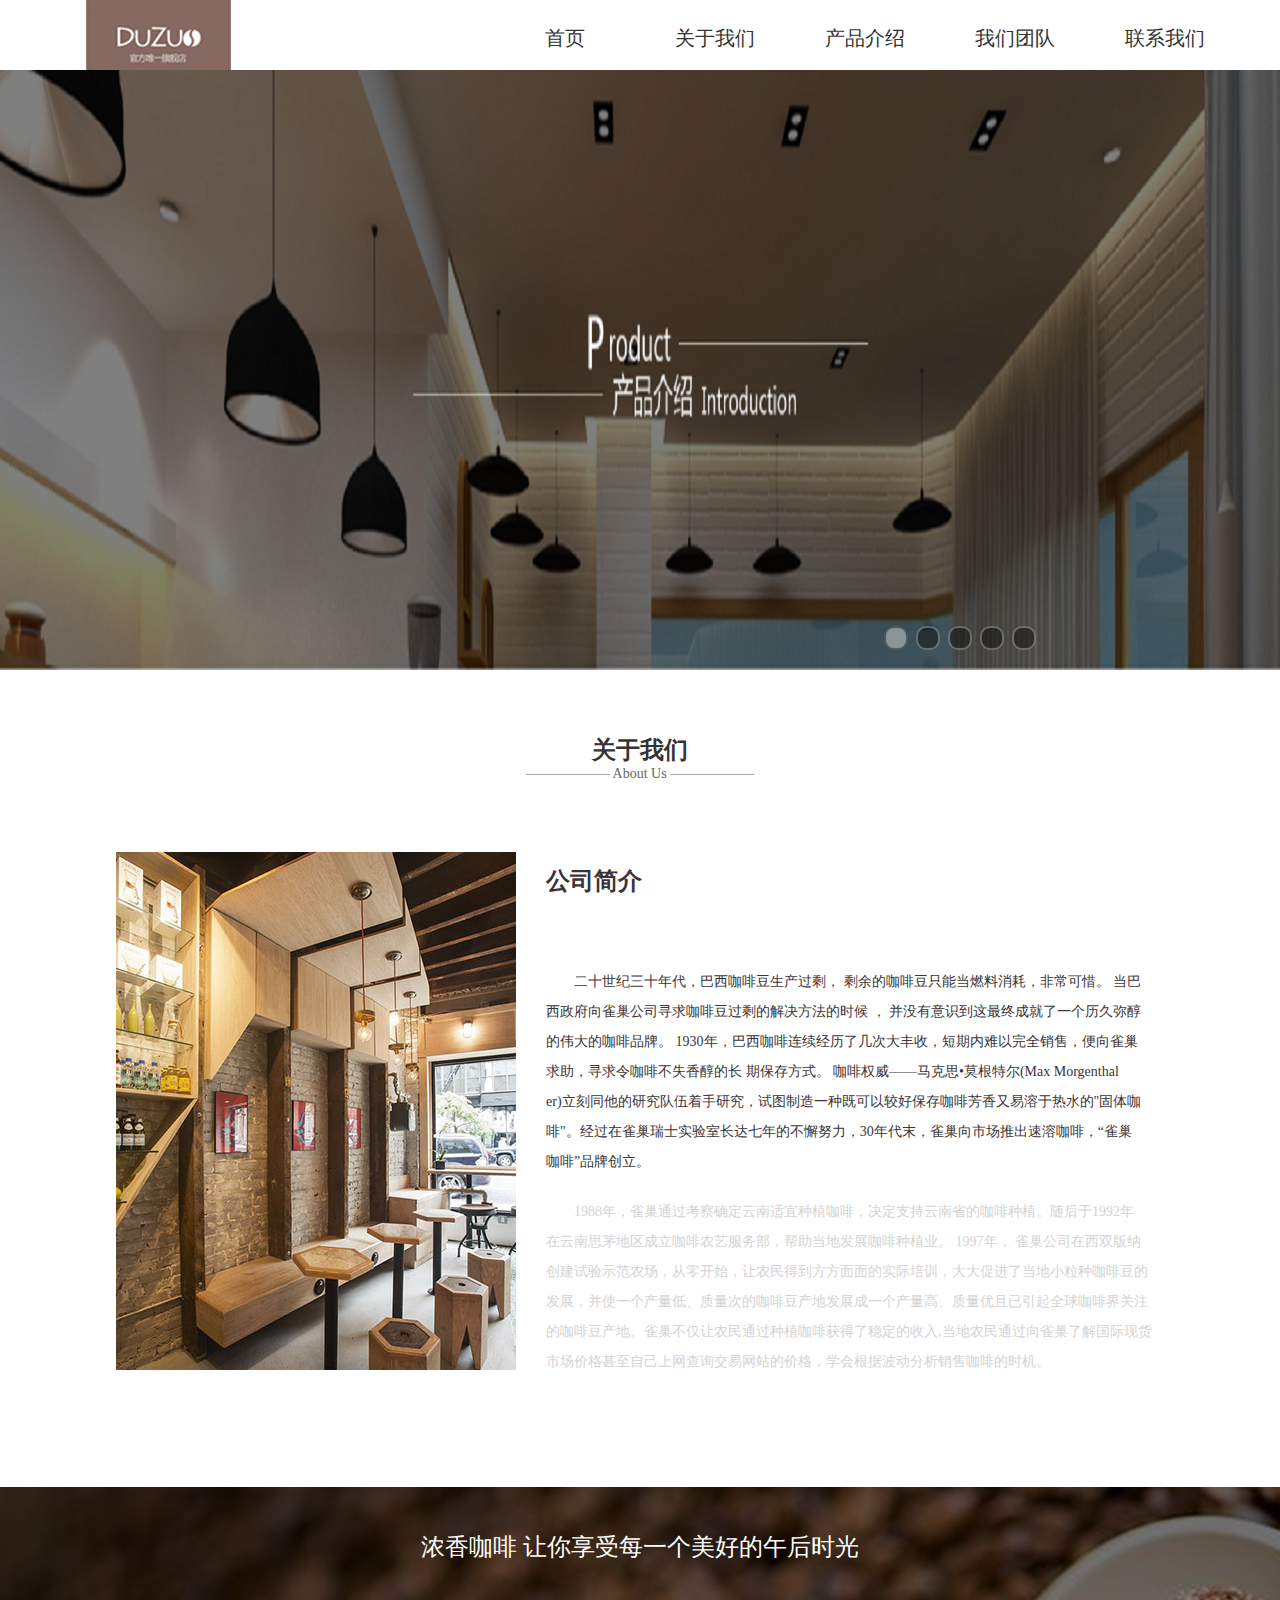
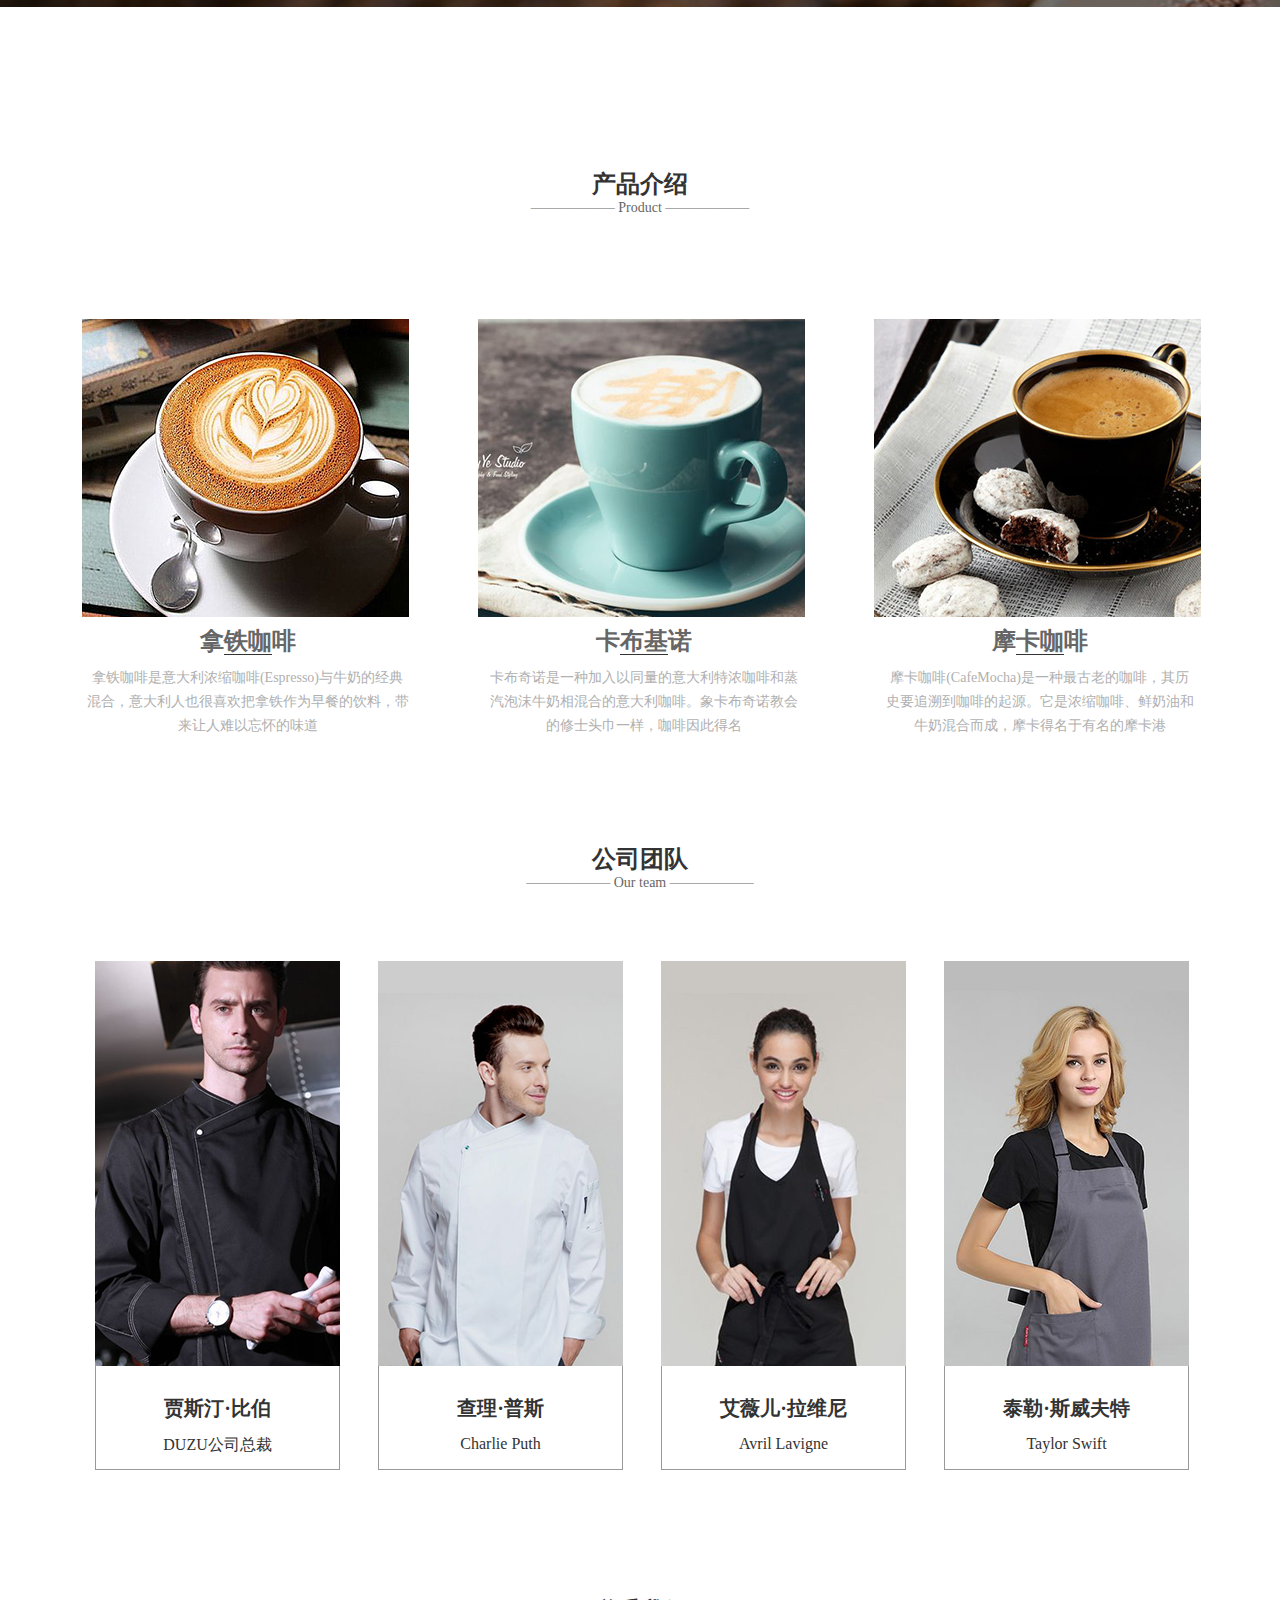
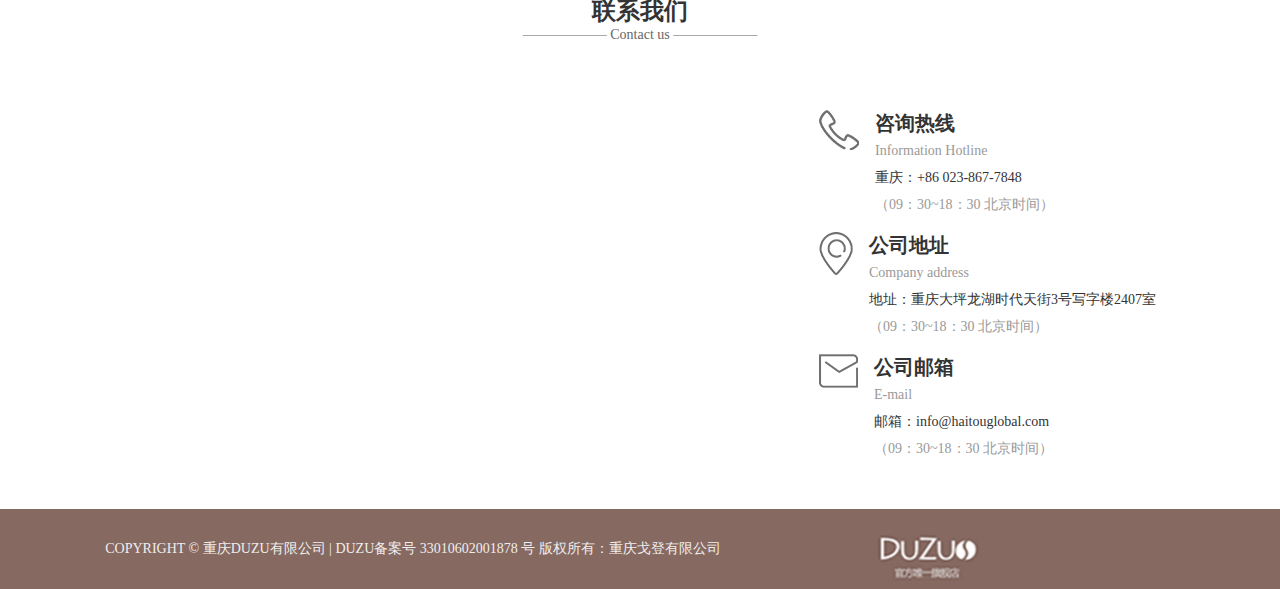
<file: index.html>
<!--
 * @Author: your name
 * @Date: 2020-05-19 14:52:41
 * @LastEditTime: 2020-06-08 09:37:22
 * @LastEditors: Please set LastEditors
 * @Description: In User Settings Edit
 * @FilePath: \咖啡\index.html
--> 
<!DOCTYPE html>
<html lang="en">
<head>
    <meta http-equiv="Content-Type" content="text/html; charset=utf-8" />
	<meta name="viewport" content="initial-scale=1.0, user-scalable=no" />
    <title>DUZU咖啡售卖店</title>
    <link rel="stylesheet" href="./css/index.css">
    <link rel="stylesheet" href="./css/style.css">
    <script type="text/javascript" src="//api.map.baidu.com/api?v=3.0&ak=gyCluBWE5qSZBAReesqjdC2tXyDAfWaQ"></script>
    <style>
        #allmap{width:662px;height:344px}
    </style>

</head>

<body>
    <header id="header" class="container clear">
        <div class="header-logo l">
            <a href="#"><img src="./iamges/inco.png" alt=""></a>
        </div>
        <div id="nav" class="header-nav  r">
            <ul class="header-nav clear">
                <li class="active"><a href="index.html">首页</a></li>
                <li ><a href="about.html">关于我们</a></li>
                <li><a href="introduce.html">产品介绍 </a></li>
                <li><a href="team.html">我们团队</a></li>
                <li><a href="contact.html">联系我们</a></li>
            </ul>
        </div>
    </header>
    <div class="bannerbox">
        <div class="Homebanner">
             <img src="./iamges/banner1.png">
                    <img src="./iamges/banner2.png">
                    <img src="./iamges/banner3.png">
                    <img src="./iamges/banner4.png">
                    <img src="./iamges/banner5.png">
                 </div>
                 <button name="btn"><</button>
                 <button name="btn">></button>
            <div class="Homedot">
                <a href="javascript:;" class="cur" name="di"  sh="0"></a>
                <a href="javascript:;" name="di" sh="1"></a>
                <a href="javascript:;" name="di" sh="2"></a>
                <a href="javascript:;" name="di" sh="3"></a>
                <a href="javascript:;" name="di" sh="4"></a>
            </div>
    </div> 
    <div id="about" class="container">
        <div class="about-title">
        <h3>关于我们</h3>
        <p>——————  About Us  ——————</p>
        </div>  
        <div class="content clear">
            
            <div class="page l">
            <img src="./iamges/1.png" alt="">
            </div>
            <div class="jieshao l">
            <h4>公司简介</h4>
            <p>二十世纪三十年代，巴西咖啡豆生产过剩， 剩余的咖啡豆只能当燃料消耗，非常可惜。 当巴<br>
                西政府向雀巢公司寻求咖啡豆过剩的解决方法的时候 ， 并没有意识到这最终成就了一个历久弥醇<br>
                的伟大的咖啡品牌。 1930年，巴西咖啡连续经历了几次大丰收，短期内难以完全销售，便向雀巢<br>
                求助，寻求令咖啡不失香醇的长 期保存方式。 咖啡权威——马克思•莫根特尔(Max Morgenthal<br>
                er)立刻同他的研究队伍着手研究，试图制造一种既可以较好保存咖啡芳香又易溶于热水的"固体咖<br>
                啡"。经过在雀巢瑞士实验室长达七年的不懈努力，30年代末，雀巢向市场推出速溶咖啡，“雀巢<br>
                咖啡”品牌创立。</p>
            <p>1988年，雀巢通过考察确定云南适宜种植咖啡，决定支持云南省的咖啡种植。随后于1992年<br>
                在云南思茅地区成立咖啡农艺服务部，帮助当地发展咖啡种植业。 1997年， 雀巢公司在西双版纳<br>
                创建试验示范农场，从零开始，让农民得到方方面面的实际培训，大大促进了当地小粒种咖啡豆的<br>
                发展，并使一个产量低、质量次的咖啡豆产地发展成一个产量高、质量优且已引起全球咖啡界关注<br>
                的咖啡豆产地。雀巢不仅让农民通过种植咖啡获得了稳定的收入,当地农民通过向雀巢了解国际现货<br>
                市场价格甚至自己上网查询交易网站的价格，学会根据波动分析销售咖啡的时机。</p>
            </div>
            </div>
    </div>
    <div id="pg" class="container-fluid clear">
        <img src="./iamges/2.png" alt="">
            <p>浓香咖啡 让你享受每一个美好的午后时光</p>
    </div>
    <div id="introduce" class="container">
        <div class="introduce-title">
            <h3>产品介绍</h3>
            <p>——————  Product  ——————</p>
            </div> 
            <div class="introduce_img clear">
               <div class="t l">
                   <img src="./iamges/3.png" alt="">
                   <div class="text">
                   <h4>拿<span style="border-bottom: 1px #333333 solid;">铁咖</span>啡</h4>
                   <p>拿铁咖啡是意大利浓缩咖啡(Espresso)与牛奶的经典<br>
                    混合，意大利人也很喜欢把拿铁作为早餐的饮料，带<br>
                    来让人难以忘怀的味道</p>
                </div>
               </div>
               <div class="t l">
                <img src="./iamges/4.png" alt="">
                <div class="text">
                <h4>卡<span style="border-bottom: 1px #333333 solid;">布基</span>诺</h4>
                <p>卡布奇诺是一种加入以同量的意大利特浓咖啡和蒸<br>
                    汽泡沫牛奶相混合的意大利咖啡。象卡布奇诺教会<br>
                    的修士头巾一样，咖啡因此得名</p>
                </div>
            </div>
            <div class="t l">
                <img src="./iamges/5.png" alt="">
                <div class="text">
                <h4>摩<span style="border-bottom: 1px #333333 solid;">卡咖</span>啡</h4>
                <p>摩卡咖啡(CafeMocha)是一种最古老的咖啡，其历<br>
                    史要追溯到咖啡的起源。它是浓缩咖啡、鲜奶油和<br>
                    牛奶混合而成，摩卡得名于有名的摩卡港</p>
                </div>
            </div>
                </div>     
    </div>
    <div id="te" class="container-fluid">
    <div id="team" class="container">
        <div class="team-title">
            <h3>公司团队</h3>
            <p>—————— Our team  ——————</p>
            </div> 
            <div class="team_img clear">
               <div class="x l">
                   <img src="./iamges/6.png" alt="">
                   <div class="text">
                   <h4>贾斯汀·比伯</h4>
                   <p>DUZU公司总裁</p>
                   <p>贾斯汀出生于1994年3月1日的加<br>
                    拿大安大略省伦敦的圣若...</p>
                </div>
               </div>
               <div class="x l">
                <img src="./iamges/10.png" alt="">
                <div class="text">
                <h4>查理·普斯</h4>
                <p>Charlie Puth</p>
                </div>
            </div>
            <div class="x l">
                <img src="./iamges/7.png" alt="">
                <div class="text">
                <h4>艾薇儿·拉维尼</h4>
                <p>Avril Lavigne</p>
            </div>
            </div>
            <div class="x l">
                <img src="./iamges/8.png" alt="">
                <div class="text">
                <h4>泰勒·斯威夫特</h4>
                <p>Taylor Swift</p>
            </div>
            </div>
                </div>     
    </div>
</div>
    <div id="contact" class="container">
        <div class="contact-title">
            <h3>联系我们</h3>
            <p>—————— Contact us  ——————</p>
            </div> 
            <div class="contact_cont clear">
                <div class="img l">
                 <div id="allmap"></div>
            </div>
            <div class="contact_text l">
                <div class="text l">
                    <div class="img1 l"> 
                    <img src="./iamges/phone.png" alt="">
                    </div>
                   <div class="t l"> 
                       <h4>咨询热线</h4>
                    <p>Information Hotline</p>
                    <p>重庆：+86 023-867-7848</p>
                    <p>（09：30~18：30 北京时间）</p>
                </div>
                </div>
                <div class="text l">
                    <div class="img1 l"> 
                    <img src="./iamges/map.png" alt="">
                    </div>
                   <div class="t l"> 
                       <h4>公司地址</h4>
                    <p>Company address</p>
                    <p>地址：重庆大坪龙湖时代天街3号写字楼2407室</p>
                    <p>（09：30~18：30 北京时间）</p>
                </div>
                </div>
                <div class="text l">
                    <div class="img1 l"> 
                    <img src="./iamges/email.png" alt="">
                    </div>
                   <div class="t l"> 
                       <h4>公司邮箱</h4>
                    <p>E-mail</p>
                    <p>邮箱：info@haitouglobal.com</p>
                    <p>（09：30~18：30 北京时间）</p>
                </div>
                </div>
            </div>
                </div> 
    </div>
    <div id="foot" class="container-fluid clear">
        <div class="foot_text container">
            <p>COPYRIGHT © 重庆DUZU有限公司 | DUZU备案号 33010602001878 号 版权所有：重庆戈登有限公司</p>
            <img src="./iamges/foot.png" alt="">
        </div>
       
    </div>
    <script src="./js/banner.js"></script>
    <script>
        var map = new BMap.Map('allmap');
	map.centerAndZoom(new BMap.Point(106.491281,29.537841), 12);
	map.enableScrollWheelZoom(true);
	// 覆盖区域图层测试
	map.addTileLayer(new BMap.PanoramaCoverageLayer());

	var stCtrl = new BMap.PanoramaControl(); //构造全景控件
	stCtrl.setOffset(new BMap.Size(20, 20));
	map.addControl(stCtrl);//添加全景控件
    </script>
</body>
</html>
</file>
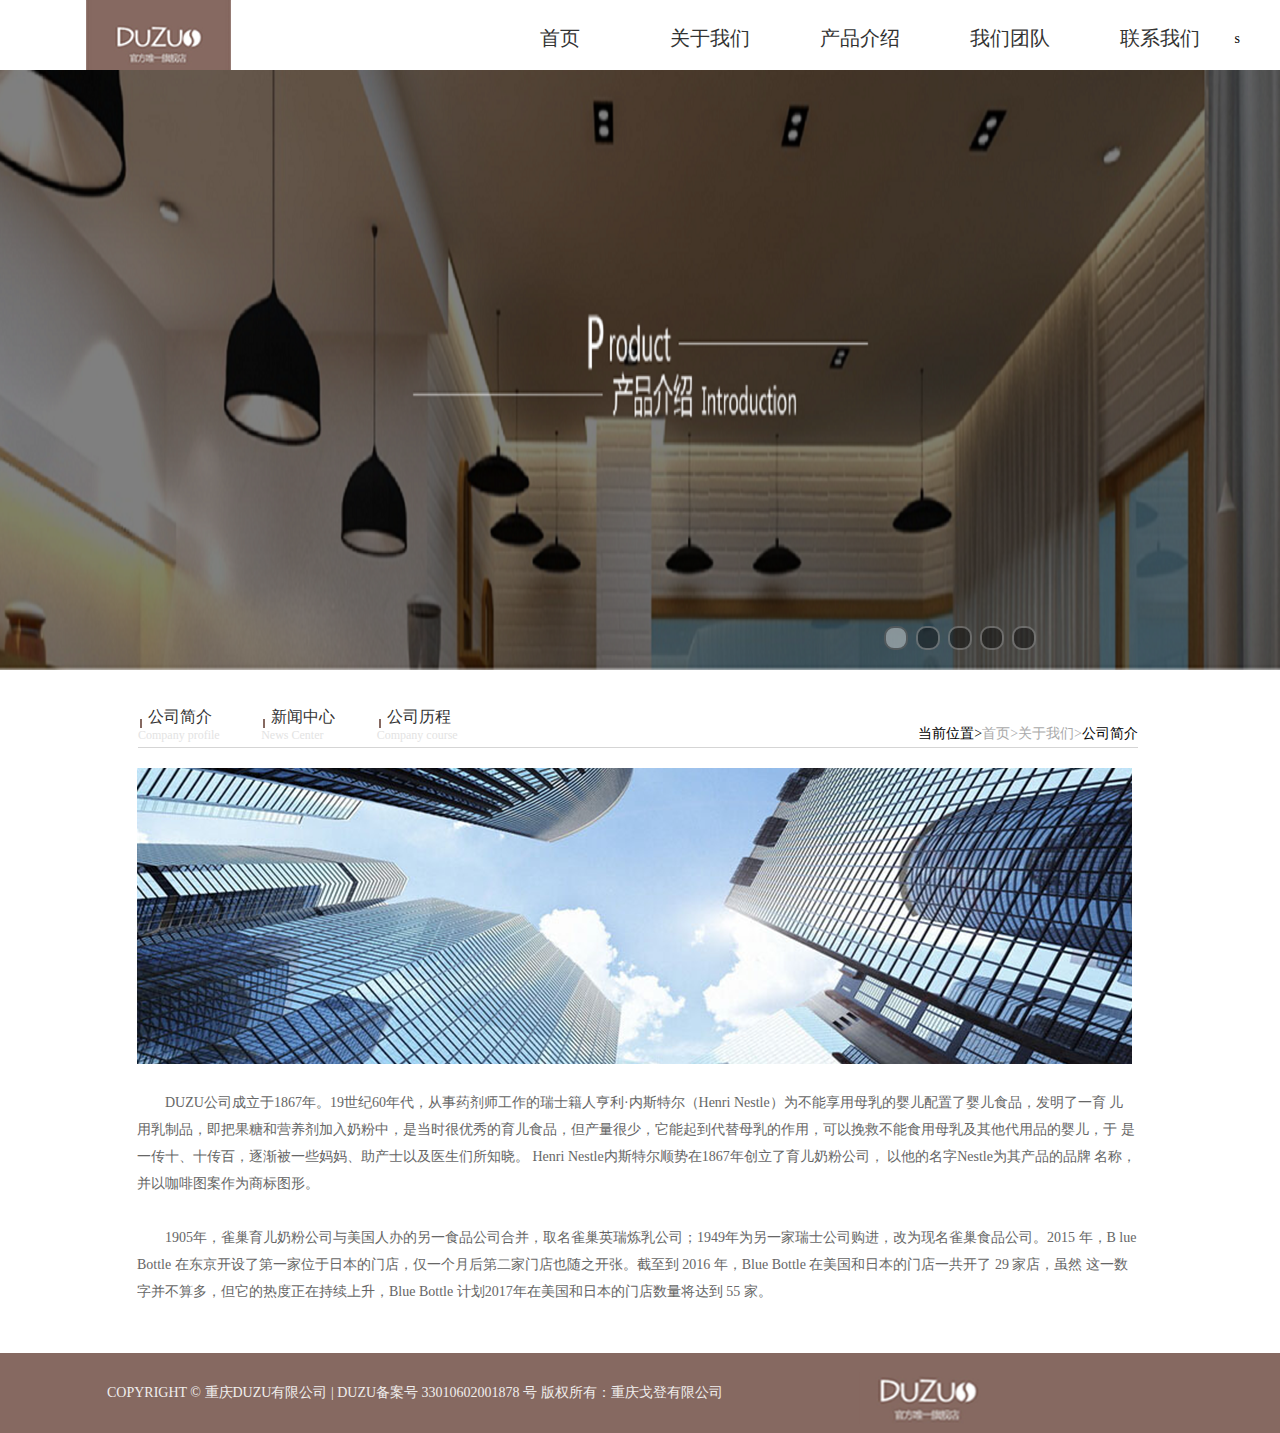
<file: about.html>
<!--
 * @Author: your name
 * @Date: 2020-05-23 17:06:33
 * @LastEditTime: 2020-06-08 09:38:56
 * @LastEditors: Please set LastEditors
 * @Description: In User Settings Edit
 * @FilePath: \咖啡\css\about.html
--> 
<!DOCTYPE html>
<html lang="en">
<head>
    <meta charset="UTF-8">
    <meta name="viewport" content="width=device-width, initial-scale=1.0">
    <title>Document</title>
    <link rel="stylesheet" href="./css/about.css">
    <link rel="stylesheet" href="./css/style.css">
</head>
<body>
    <header id="header" class="container clear">
        <div class="header-logo l">
            <a href="#"><img src="./iamges/inco.png" alt=""></a>
        </div>
        <div id="nav" class="header-nav  r">
            <ul class="header-nav clear">
                <li class="active"><a href="index.html">首页</a></li>
                <li ><a href="about.html">关于我们</a></li>
                <li><a href="introduce.html">产品介绍 </a></li>
                <li><a href="team.html">我们团队</a></li>
                <li><a href="contact.html">联系我们</a></li>
            </ul>s
        </div>
    </header>
    <div class="bannerbox">
        <div class="Homebanner">
             <img src="./iamges/banner1.png">
                    <img src="./iamges/banner2.png">
                    <img src="./iamges/banner3.png">
                    <img src="./iamges/banner4.png">
                    <img src="./iamges/banner5.png">
                 </div>
                 <button name="btn"><</button>
                 <button name="btn">></button>
            <div class="Homedot">
                <a href="javascript:;" class="cur" name="di"  sh="0"></a>
                <a href="javascript:;" name="di" sh="1"></a>
                <a href="javascript:;" name="di" sh="2"></a>
                <a href="javascript:;" name="di" sh="3"></a>
                <a href="javascript:;" name="di" sh="4"></a>
            </div>
    </div> 
    <div id="about" class="container">

        <div class="about-title">
            <div class="left l">
                <div class="text">
        <p>公司简介</p>
        <span><img src="./iamges/竖线.png" alt=""></span>
          <p>Company profile</p></div>

          <div class="text">
          <p>新闻中心</p>
          <span><img src="./iamges/竖线.png" alt=""></span>
        <p>News Center</p>
          </div>
          <div class="text">
          <p>公司历程</p>
          <span><img src="./iamges/竖线.png" alt=""></span>
          <p>Company course</p>
        </div>
        </div>
          <div class="right r">
        <p>当前位置><span style="color: #a9a9a9">首页>关于我们></span>公司简介</p>
          </div>
        </div>
        <div class="content clear" id="kai">   
            <div class="page ">
            <img src="./iamges/大厦.png" alt="">
            </div>
            <div class="jieshao">
            <p>  DUZU公司成立于1867年。19世纪60年代，从事药剂师工作的瑞士籍人亨利·内斯特尔（Henri Nestle）为不能享用母乳的婴儿配置了婴儿食品，发明了一育
                儿用乳制品，即把果糖和营养剂加入奶粉中，是当时很优秀的育儿食品，但产量很少，它能起到代替母乳的作用，可以挽救不能食用母乳及其他代用品的婴儿，于
                是一传十、十传百，逐渐被一些妈妈、助产士以及医生们所知晓。 Henri Nestle内斯特尔顺势在1867年创立了育儿奶粉公司， 以他的名字Nestle为其产品的品牌
                名称，并以咖啡图案作为商标图形。</p>
            <p> 1905年，雀巢育儿奶粉公司与美国人办的另一食品公司合并，取名雀巢英瑞炼乳公司；1949年为另一家瑞士公司购进，改为现名雀巢食品公司。2015 年，B
                lue Bottle 在东京开设了第一家位于日本的门店，仅一个月后第二家门店也随之开张。截至到 2016 年，Blue Bottle 在美国和日本的门店一共开了 29 家店，虽然
                这一数字并不算多，但它的热度正在持续上升，Blue Bottle 计划2017年在美国和日本的门店数量将达到 55 家。</p>
            </div>
            </div>
 
        <div class="content clear">
            <div class="jieshao1">
                <div class="jieshao1-left l">
                 <p>13</p>
                 <p>2018.4</p>
                </div>
                <div class="jieshao1-right l">
                 <p><a href="./about1.html"> DUZU加强其在瑞士的科研能力</a></p>
                 <p>DUZU将其两个科学研究机构——DUZU研究中心和DUZU健康科学研究院合并，建立一个有影响力的组织——DUZU研究。能力高度互补的两...</p>
                </div>
                 </div>
                 <div class="jieshao1">
                    <div class="jieshao1-left l">
                     <p>15</p>
                     <p>2018.3</p>
                    </div>
                    <div class="jieshao1-right l">
                     <p>2018年营养获取指数出炉 DUZU排名榜首</p>
                     <p>在今天发布的2018年营养获取指数（ATNI）中，DUZU凭借其在营养相关承诺方面的整体表现排名第一。 这一表现进一步证实了DUZU在营养...</p>
                    </div>
                     </div>
                     <div class="jieshao1">
                        <div class="jieshao1-left l">
                         <p>20</p>
                         <p>2018.2</p>
                        </div>
                        <div class="jieshao1-right l">
                         <p>DUZU与网易考拉强强联手 在华首推婴幼儿有机辅食食品</p>
                         <p>今天，DUZU宣布今年将要推出健康零食新品和十几款袋装果泥产品，全面贯穿全新喂养理念，这些产品已经美国农业部USDA有机认证，满足...</p>
                        </div>
                         </div>
                         <div class="jieshao1">
                            <div class="jieshao1-left l">
                             <p>05</p>
                             <p>2018.2</p>
                            </div>
                            <div class="jieshao1-right l">
                             <p>DUZU助力我国大中城市小学生饮食情况调研报告发布</p>
                             <p>小学生的日常饮食主要依靠家长来安排，家长对营养知识的认知是决定孩子获得平衡膳食、合理营养的关键。近日，中国营养学会和雀巢公司联...</p>
                            </div>
                             </div>
                             <div class="jieshao1">
                                <div class="jieshao1-left l">
                                 <p>10</p>
                                 <p>2018.1</p>
                                </div>
                                <div class="jieshao1-right l">
                                 <p>DUZU签署星巴克零售和餐饮产品永久性全球许可协议</p>
                                 <p>DUZU公司今天宣布了一项协议，DUZU公司将获得全球范围内在咖啡店以外销售星巴克零售和餐饮产品的永久性权利。 此次交易为DUZU在北...</p>
                                </div>
                                 </div>
            </div>
       
        <div class="content clear">
            <div class="jieshao2">
            <div class="jieshao2-left l">
             <p>2018</p>   
             <p>|||||||||||||</p>
            </div>
            <div class="jieshao2-right l">
             <p>04/12 &nbsp;&nbsp;&nbsp; DUZU第一次阐明了“创造共享价值”的经营方针，并启动了“DUZU可...</p>
             <p>01/28 &nbsp;&nbsp;&nbsp; 对医学营养品持续关注的政策使DUZU收购了诺...</p>
            </div>
            </div>
             <div class="jieshao2">
                <div class="jieshao2-left l">
                 <p>2017</p>
                 <p>|||||||||||||</p>
                
                </div>
                <div class="jieshao2-right l">
                 <p>10/25 &nbsp;&nbsp;&nbsp; DUZU公司收购了卡夫食品公司的冷冻比萨业务。公司还推出...</p>
                 <p>06/18 &nbsp;&nbsp;&nbsp; DUZU健康科学公司和DUZU健康科学研究院成立，以科学为基础，研究营养产品来预防和...</p>
                 <p>01/01 &nbsp;&nbsp;&nbsp; DUZU健康科学公司收购了美国医学食品公司Pamlab... </p>
                </div>
                 </div>
                 <div class="jieshao2">
                    <div class="jieshao2-left l">
        
                     <p>2016</p>
                     <p>|||||||||||||</p>
                    </div>
                    <div class="jieshao2-right l">
                     <p>08/30 &nbsp;&nbsp;&nbsp; DUZU已完全执掌高德美皮肤医学业务，该业务是1981年与欧莱...</p>
                     <p>01/31 &nbsp;&nbsp;&nbsp; DUZU公司以30亿美元的价格收购了美国的三花公司，将...</p>
                    </div>
                </div>
                     <div class="jieshao2">
        
                         
                        <div class="jieshao2-left l">
        
                         <p>2015</p>
                         <p>|||||||||||||</p>
                        </div>
                        <div class="jieshao2-right l">
                         <p>11/11 &nbsp;&nbsp;&nbsp;DUZU与通用磨坊公司和全球谷物联盟有限公司建立了一家合资...</p>
                         <p>09/12 &nbsp;&nbsp;&nbsp;DUZU收购了法国巴黎水（Perrier）集团，从而建立了矿泉水市场地位....</p>
                         <p>03/22 &nbsp;&nbsp;&nbsp;DUZU集团新上任的首席执行官包必达先生看到了个人定制化营养的增长潜力， 他将DUZU...</p>
                        </div>
                         </div>
                            </div> 
    </div> 
   </div>
</div> 
    <div id="foot" class="container-fluid clear">
        <div class="foot_text container">
            <p>COPYRIGHT © 重庆DUZU有限公司 | DUZU备案号 33010602001878 号 版权所有：重庆戈登有限公司</p>
            <img src="./iamges/foot.png" alt="">
        </div>
       
    </div>
   <script src="./js/tab.js"></script>
   <script src="./js/banner.js"></script>
</body>
</html>
</file>
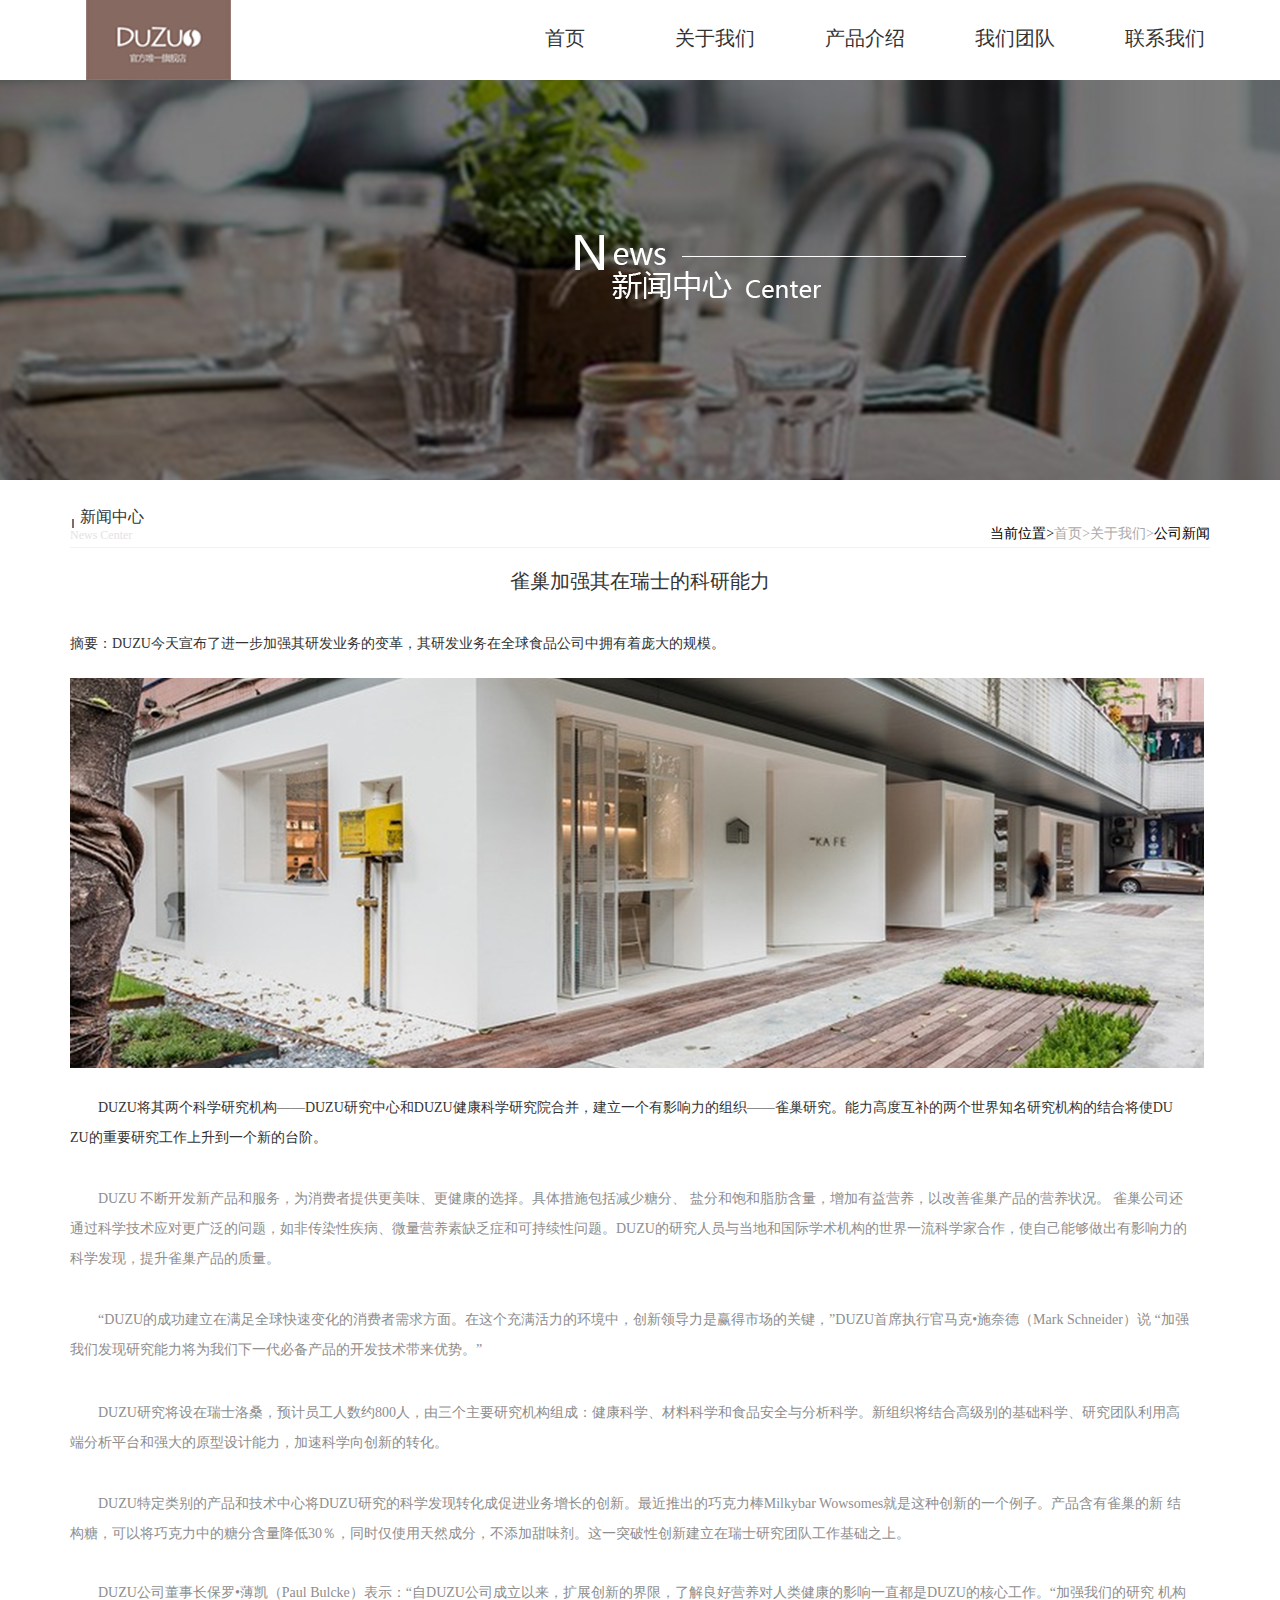
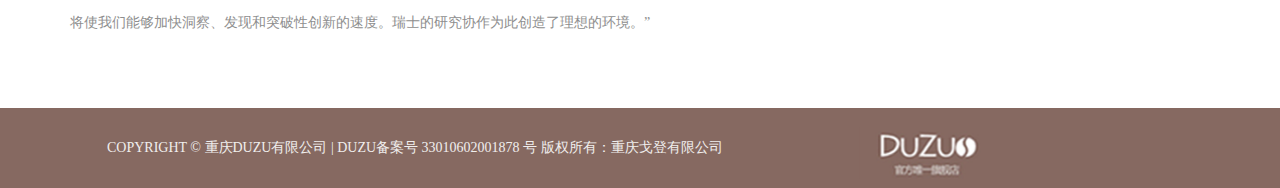
<file: about1.html>
<!--
 * @Author: your name
 * @Date: 2020-05-24 12:18:05
 * @LastEditTime: 2020-05-24 17:52:08
 * @LastEditors: Please set LastEditors
 * @Description: In User Settings Edit
 * @FilePath: \咖啡\about1.html
--> <!DOCTYPE html>
<html lang="en">
    <head>
        <meta charset="UTF-8">
        <meta name="viewport" content="width=device-width, initial-scale=1.0">
        <title>Document</title>
        <link rel="stylesheet" href="./css/about1.css">
        <link rel="stylesheet" href="./css/style.css">
    </head>
    <body>
        <header id="header" class="container clear">
            <div class="header-logo l">
                <a href="#"><img src="./iamges/inco.png" alt=""></a>
            </div>
            <div id="nav" class="header-nav  r">
                <ul class="header-nav clear">
                    <li ><a href="index.html">首页</a></li>
                    <li ><a href="#">关于我们</a></li>
                    <li class="active"><a href="#">产品介绍 </a></li>
                    <li><a href="#">我们团队</a></li>
                    <li><a href="#">联系我们</a></li>
                </ul>
            </div>
        </header>
        <div id="banner" class="banner container-fluid">
            <img src="./iamges/banner4.png" alt="">
             <div class="v">
            <!-- <div class="title">
                <p>浓<span style="border-bottom:1px white solid ;">香咖</span>啡</p>
                <p>给你一个浓情的午后时光</p>
                <p>The taste of a cup of standard coffee should not be bitter. A qualified barista will be</p> 
                  <p>  strict in every step.</p>
            </div> -->
        </div> 
        </div>
        <div id="about" class="container">
            <div class="about-title">
                <div class="left l">
                 
              <div class="text">
              <p>新闻中心</p>
              <span><img src="./iamges/竖线.png" alt=""></span>
            <p>News Center</p>
              </div>
            </div>
              <div class="right r">
            <p>当前位置><span style="color: #a9a9a9">首页>关于我们></span>公司新闻</p>
        </div>
            </div>  
            <div class="content clear">
                <h3>雀巢加强其在瑞士的科研能力</h3>
                <p>摘要：DUZU今天宣布了进一步加强其研发业务的变革，其研发业务在全球食品公司中拥有着庞大的规模。</p>
                <div class="page ">
                <img src="./iamges/12569ee2c772186875b253018f7ef00f87302b3236402-oxS6K4.png" alt="">
                </div>
                <div class="jieshao">
                <p>DUZU将其两个科学研究机构——DUZU研究中心和DUZU健康科学研究院合并，建立一个有影响力的组织——雀巢研究。能力高度互补的两个世界知名研究机构的结合将使DU
                    ZU的重要研究工作上升到一个新的台阶。</p>
                <p>DUZU 不断开发新产品和服务，为消费者提供更美味、更健康的选择。具体措施包括减少糖分、 盐分和饱和脂肪含量，增加有益营养，以改善雀巢产品的营养状况。 雀巢公司还
                    通过科学技术应对更广泛的问题，如非传染性疾病、微量营养素缺乏症和可持续性问题。DUZU的研究人员与当地和国际学术机构的世界一流科学家合作，使自己能够做出有影响力的
                    科学发现，提升雀巢产品的质量。</p>
                    <p>“DUZU的成功建立在满足全球快速变化的消费者需求方面。在这个充满活力的环境中，创新领导力是赢得市场的关键，”DUZU首席执行官马克•施奈德（Mark Schneider）说
                “加强我们发现研究能力将为我们下一代必备产品的开发技术带来优势。”</p>
                    <p>DUZU研究将设在瑞士洛桑，预计员工人数约800人，由三个主要研究机构组成：健康科学、材料科学和食品安全与分析科学。新组织将结合高级别的基础科学、研究团队利用高
                        端分析平台和强大的原型设计能力，加速科学向创新的转化。
                        </p>
                    <p>DUZU特定类别的产品和技术中心将DUZU研究的科学发现转化成促进业务增长的创新。最近推出的巧克力棒Milkybar Wowsomes就是这种创新的一个例子。产品含有雀巢的新
                        结构糖，可以将巧克力中的糖分含量降低30％，同时仅使用天然成分，不添加甜味剂。这一突破性创新建立在瑞士研究团队工作基础之上。</p>
                        <p>DUZU公司董事长保罗•薄凯（Paul Bulcke）表示：“自DUZU公司成立以来，扩展创新的界限，了解良好营养对人类健康的影响一直都是DUZU的核心工作。“加强我们的研究
                            机构将使我们能够加快洞察、发现和突破性创新的速度。瑞士的研究协作为此创造了理想的环境。”</p>
                </div>
                </div>
        </div>
        <div id="foot" class="container-fluid clear">
            <div class="foot_text container">
                <p>COPYRIGHT © 重庆DUZU有限公司 | DUZU备案号 33010602001878 号 版权所有：重庆戈登有限公司</p>
                <img src="./iamges/foot.png" alt="">
            </div>
           
        </div>
    </body>
    </html>
</file>
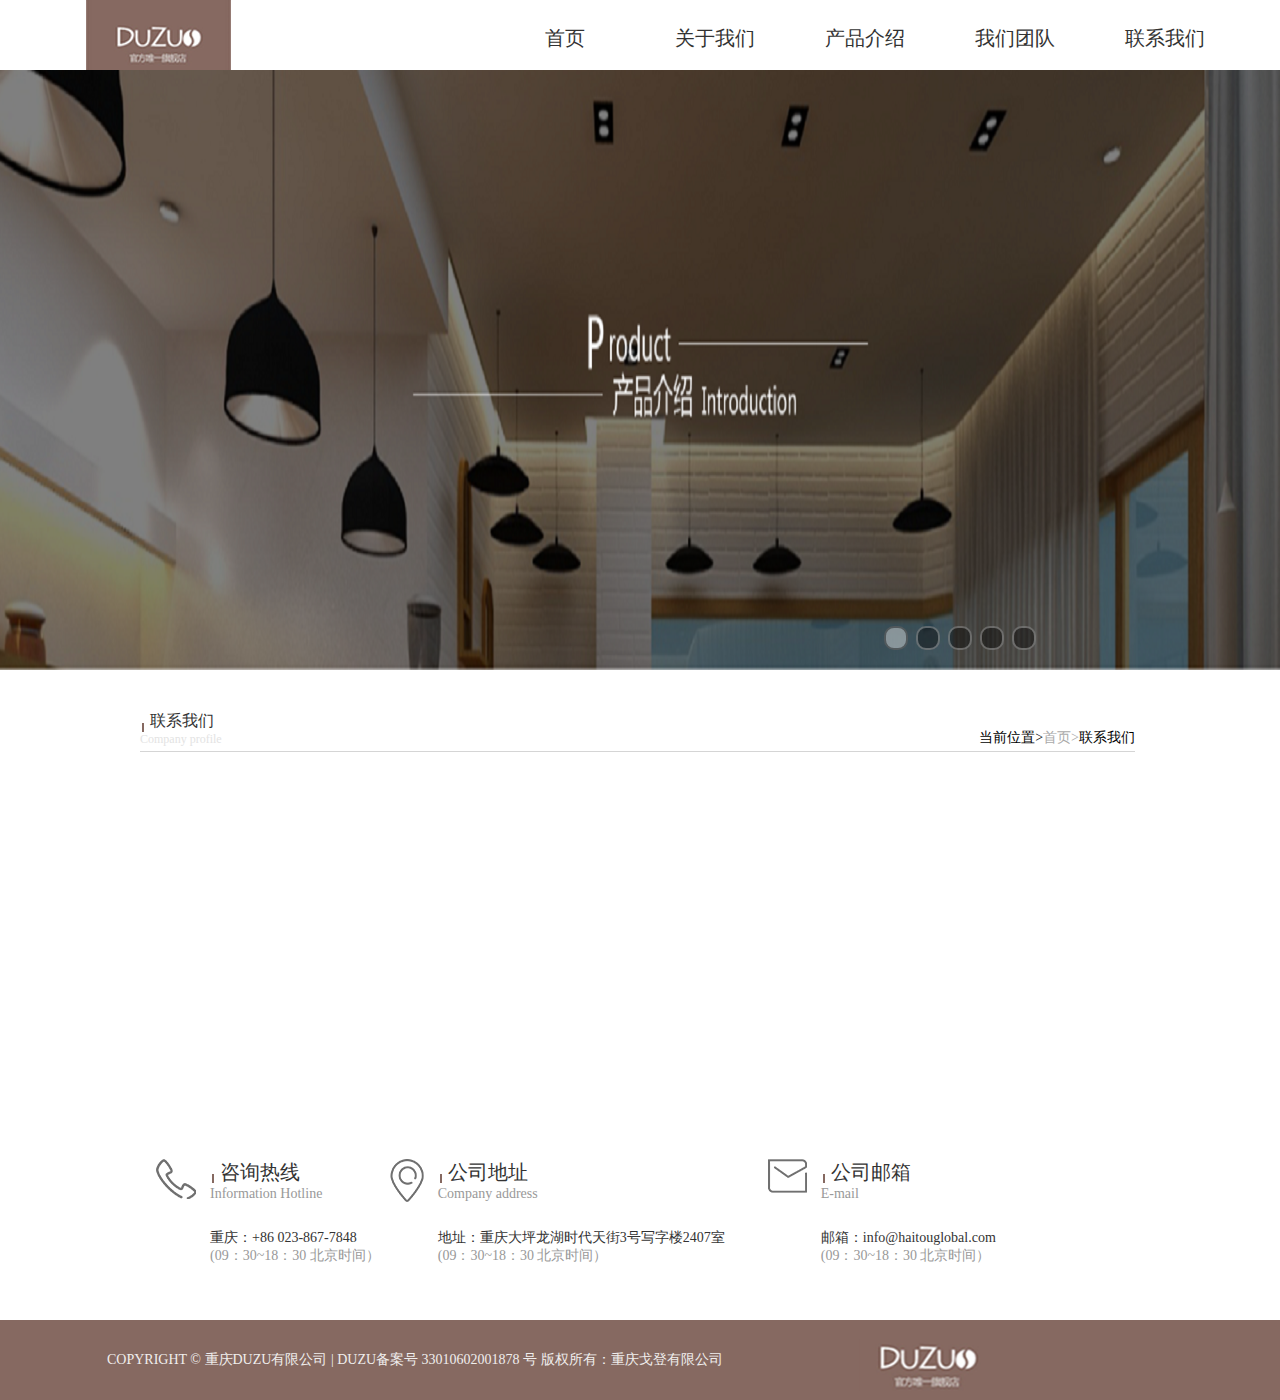
<file: contact.html>
<!--
 * @Author: your name
 * @Date: 2020-05-24 10:46:01
 * @LastEditTime: 2020-06-08 09:47:07
 * @LastEditors: Please set LastEditors
 * @Description: In User Settings Edit
 * @FilePath: \咖啡\contact.html
--> 
<!DOCTYPE html>
<html lang="en">
<head>
    <meta http-equiv="Content-Type" content="text/html; charset=utf-8" />
	<meta name="viewport" content="initial-scale=1.0, user-scalable=no" />
    <title>Document</title>
    <link rel="stylesheet" href="./css/contact.css">
    <link rel="stylesheet" href="./css/style.css">
    <script type="text/javascript" src="//api.map.baidu.com/api?v=3.0&ak=gyCluBWE5qSZBAReesqjdC2tXyDAfWaQ"></script>
    <style>
         #allmap{width:995px;height:336px}
    </style>
</head>
<body>
    <header id="header" class="container clear">
        <div class="header-logo l">
            <a href="#"><img src="./iamges/inco.png" alt=""></a>
        </div>
        <div id="nav" class="header-nav  r">
            <ul class="header-nav clear">
                <li class="active"><a href="index.html">首页</a></li>
                <li ><a href="about.html">关于我们</a></li>
                <li><a href="introduce.html">产品介绍 </a></li>
                <li><a href="team.html">我们团队</a></li>
                <li><a href="contact.html">联系我们</a></li>
            </ul>
        </div>
    </header>
    <div class="bannerbox">
        <div class="Homebanner">
             <img src="./iamges/banner1.png">
                    <img src="./iamges/banner2.png">
                    <img src="./iamges/banner3.png">
                    <img src="./iamges/banner4.png">
                    <img src="./iamges/banner5.png">
                 </div>
                 <button name="btn"><</button>
                 <button name="btn">></button>
            <div class="Homedot">
                <a href="javascript:;" class="cur" name="di"  sh="0"></a>
                <a href="javascript:;" name="di" sh="1"></a>
                <a href="javascript:;" name="di" sh="2"></a>
                <a href="javascript:;" name="di" sh="3"></a>
                <a href="javascript:;" name="di" sh="4"></a>
            </div>
    </div> 
    <div id="contact" class="container">
        <div class="contact-title">
            <div class="left l">
                <div class="text">
        <p>联系我们</p>
        <span><img src="./iamges/竖线.png" alt=""></span>
          <p>Company profile</p></div>
         
        </div>
          <div class="right r">
        <p>当前位置><span style="color: #a9a9a9">首页></span>联系我们</p>
    </div>
        </div>  
        <div class="content clear">
            
            <div class="page ">
                <div id="allmap"></div>
            </div>
                <div class="contact_text l">
                    <div class="text l">
                        <div class="img1 l"> 
                        <img src="./iamges/phone.png" alt="">
                        </div>
                       <div class="t l"> 
                        <div class="t-te">
                           <p>咨询热线</p>
                           <span><img src="./iamges/竖线.png" alt=""></span>
                        <p>Information Hotline</p>
                    </div>
                    <div class="t-td">
                        <p>重庆：+86 023-867-7848</p>
                        <p>(09：30~18：30 北京时间）</p>
                    </div>
                    </div>
                    </div>
                    <div class="text l">
                        <div class="img1 l"> 
                        <img src="./iamges/map.png" alt="">
                        </div>
                       <div class="t l"> 
                        <div class="t-te">
                           <p>公司地址</p>
                           <span><img src="./iamges/竖线.png" alt=""></span>
                        <p>Company address</p>
                        </div>
                        <div class="t-td">
                        <p>地址：重庆大坪龙湖时代天街3号写字楼2407室</p>
                        <p>(09：30~18：30 北京时间）</p>
                        </div>
                    </div>
                    </div>
                    <div class="text l">
                        <div class="img1 l"> 
                        <img src="./iamges/email.png" alt="">
                        </div>
                       <div class="t l"> 
                        <div class="t-te">
                           <p>公司邮箱</p>
                           <span><img src="./iamges/竖线.png" alt=""></span>
                        <p>E-mail</p>
                        </div>
                        <div class="t-td">
                        <p>邮箱：info@haitouglobal.com</p>
                        <p>(09：30~18：30 北京时间）</p>
                        <div>
                    </div>
                    </div>
                    </div> 
            </div>
                </div>  
    </div>
    </div>
    <div id="foot" class="container-fluid clear">
        <div class="foot_text container">
            <p>COPYRIGHT © 重庆DUZU有限公司 | DUZU备案号 33010602001878 号 版权所有：重庆戈登有限公司</p>
            <img src="./iamges/foot.png" alt="">
        </div>
       
    </div>
    <script src="./js/banner.js"></script>
    <script>
           var map = new BMap.Map('allmap');
	map.centerAndZoom(new BMap.Point(106.491281,29.537841), 12);
	map.enableScrollWheelZoom(true);
	// 覆盖区域图层测试
	map.addTileLayer(new BMap.PanoramaCoverageLayer());

	var stCtrl = new BMap.PanoramaControl(); //构造全景控件
	stCtrl.setOffset(new BMap.Size(20, 20));
	map.addControl(stCtrl);//添加全景控件
    </script>
</body>
</html>
</file>
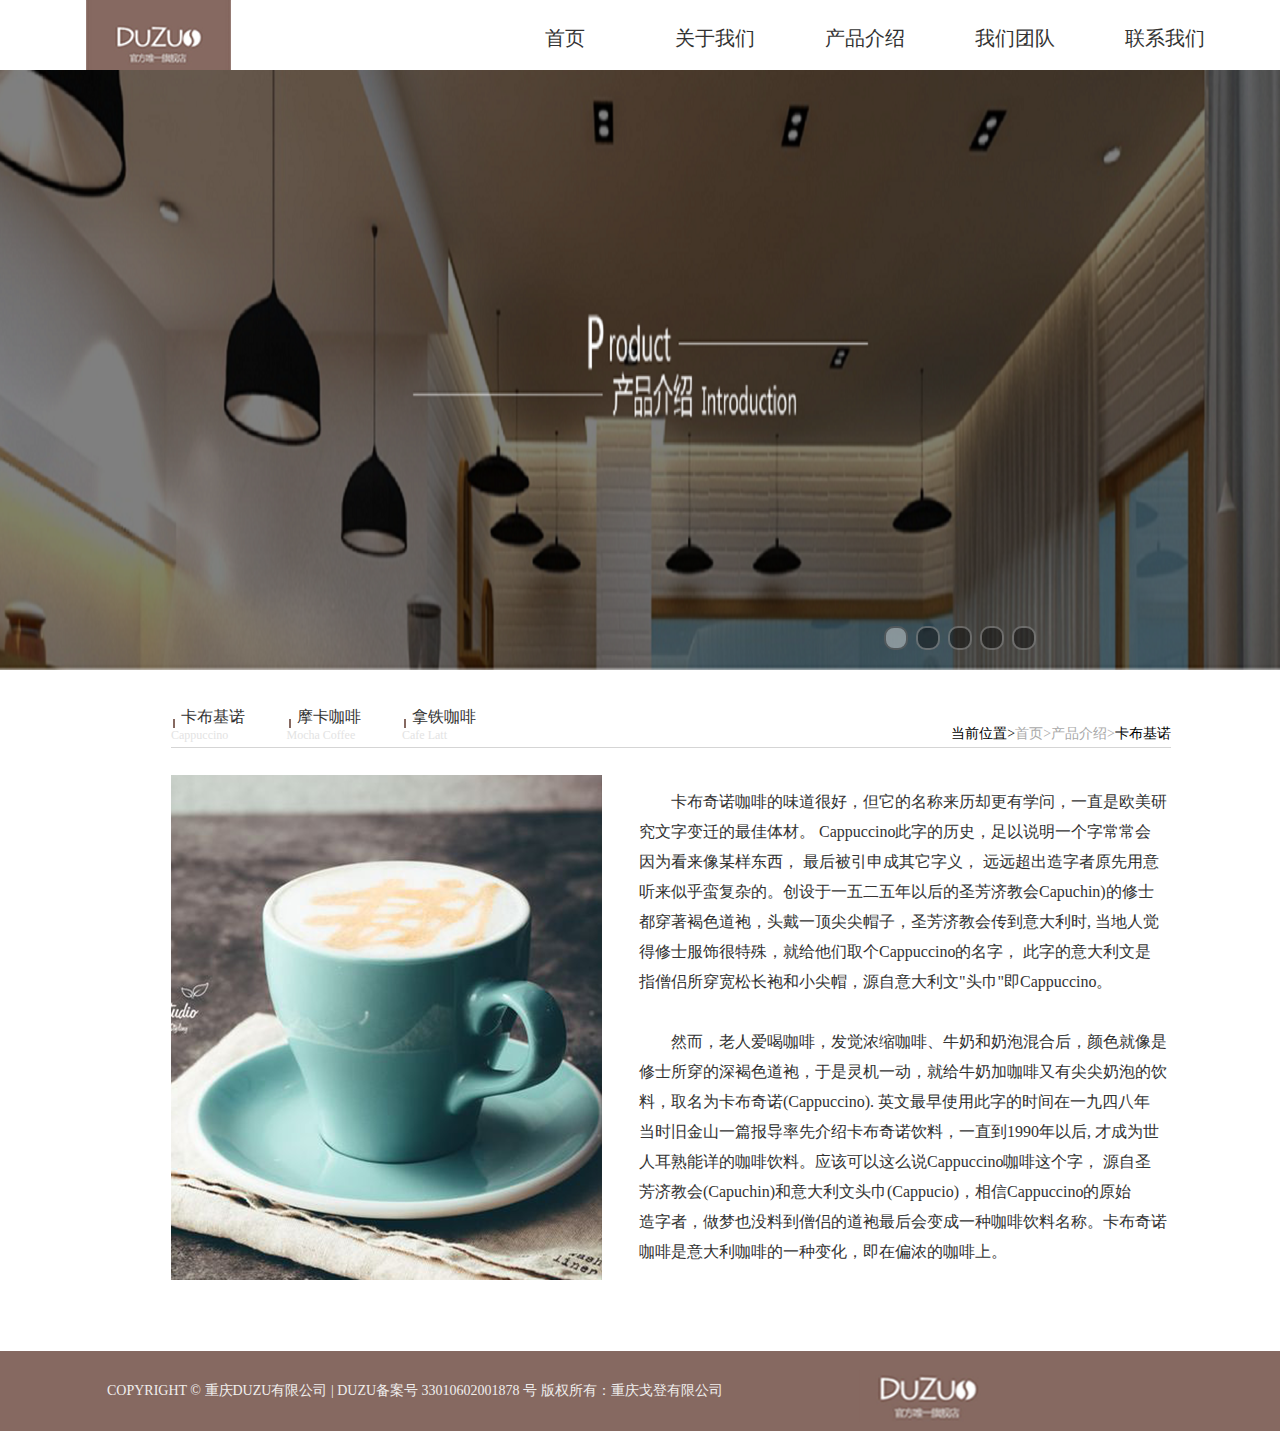
<file: introduce.html>
<!--
 * @Author: your name
 * @Date: 2020-05-22 11:46:55
 * @LastEditTime: 2020-06-08 09:49:15
 * @LastEditors: Please set LastEditors
 * @Description: In User Settings Edit
 * @FilePath: \咖啡\introduce.html
--> 
<!DOCTYPE html>
<html lang="en">
<head>
    <meta charset="UTF-8">
    <meta name="viewport" content="width=device-width, initial-scale=1.0">
    <title>Document</title>
    <link rel="stylesheet" href="./css/introduce.css">
    <link rel="stylesheet" href="./css/style.css">
</head>
<body>
    <header id="header" class="container clear">
        <div class="header-logo l">
            <a href="#"><img src="./iamges/inco.png" alt=""></a>
        </div>
        <div id="nav" class="header-nav  r">
            <ul class="header-nav clear">
                <li class="active"><a href="index.html">首页</a></li>
                <li ><a href="about.html">关于我们</a></li>
                <li><a href="introduce.html">产品介绍 </a></li>
                <li><a href="team.html">我们团队</a></li>
                <li><a href="contact.html">联系我们</a></li>
            </ul>
        </div>
    </header>
    <div class="bannerbox">
        <div class="Homebanner">
             <img src="./iamges/banner1.png">
                    <img src="./iamges/banner2.png">
                    <img src="./iamges/banner3.png">
                    <img src="./iamges/banner4.png">
                    <img src="./iamges/banner5.png">
                 </div>
                 <button name="btn"><</button>
                 <button name="btn">></button>
            <div class="Homedot">
                <a href="javascript:;" class="cur" name="di"  sh="0"></a>
                <a href="javascript:;" name="di" sh="1"></a>
                <a href="javascript:;" name="di" sh="2"></a>
                <a href="javascript:;" name="di" sh="3"></a>
                <a href="javascript:;" name="di" sh="4"></a>
            </div>
    </div> 
    <div id="about" class="container">
        <div class="about-title">
            <div class="left l">
        <div class="text">
        <p>卡布基诺</p>
        <span><img src="./iamges/竖线.png" alt=""></span>
          <p>Cappuccino</p></div>
          <div class="text">
          <p> 摩卡咖啡</p>
          <span><img src="./iamges/竖线.png" alt=""></span>
        <p>Mocha Coffee</p>
          </div>
          <div class="text">
          <p>拿铁咖啡 </p>
          <span><img src="./iamges/竖线.png" alt=""></span>
          <p>Cafe Latt</p>
        </div>
        </div>
          <div class="right r">
        <p>当前位置><span style="color: #a9a9a9">首页>产品介绍></span>卡布基诺</p>
    </div>
        </div>  
        <div class="content clear" id="kai"> 
            <div class="page l">
            <img src="./iamges/4.1.png" alt="">
            </div>
            <div class="jieshao l">
            <p>卡布奇诺咖啡的味道很好，但它的名称来历却更有学问，一直是欧美研<br>
                究文字变迁的最佳体材。 Cappuccino此字的历史，足以说明一个字常常会<br>
                因为看来像某样东西，  最后被引申成其它字义， 远远超出造字者原先用意<br>
                听来似乎蛮复杂的。创设于一五二五年以后的圣芳济教会Capuchin)的修士<br>
                都穿著褐色道袍，头戴一顶尖尖帽子，圣芳济教会传到意大利时,  当地人觉<br>
                得修士服饰很特殊，就给他们取个Cappuccino的名字， 此字的意大利文是<br>
                指僧侣所穿宽松长袍和小尖帽，源自意大利文"头巾"即Cappuccino。</p>
            <p>然而，老人爱喝咖啡，发觉浓缩咖啡、牛奶和奶泡混合后，颜色就像是<br>
                修士所穿的深褐色道袍，于是灵机一动，就给牛奶加咖啡又有尖尖奶泡的饮<br>
                料，取名为卡布奇诺(Cappuccino). 英文最早使用此字的时间在一九四八年<br>
                当时旧金山一篇报导率先介绍卡布奇诺饮料，一直到1990年以后, 才成为世<br>
                人耳熟能详的咖啡饮料。应该可以这么说Cappuccino咖啡这个字， 源自圣<br>
                芳济教会(Capuchin)和意大利文头巾(Cappucio)，相信Cappuccino的原始<br>
                造字者，做梦也没料到僧侣的道袍最后会变成一种咖啡饮料名称。卡布奇诺<br>
                咖啡是意大利咖啡的一种变化，即在偏浓的咖啡上。</p>
            </div>
            </div>
            <div class="content clear"> 
                <div class="page l">
                <img src="./iamges/5-1.png" alt="">
                </div>
                <div class="jieshao l">
                <p>摩卡作为一个世界上最早的也曾经是最大的咖啡贸易的港口而闻明于世位
                    于埃塞尔比亚海峡对面的也门，埃塞尔比亚的咖啡也曾经通过也门摩卡港出口
                    运输，摩卡港已经干枯了，但附近地区出产的咖啡还是习惯称之为摩卡。</p>
                <p>哈拉尔(Harar)咖啡，这种咖啡生长在从达罗勒布(Darolebu)平原海拔900
                    米到埃塞俄比亚东部高地山脉谢赫谢赫(Chercher)海拔2700米范围内的地区这
                    些山脉确实为这些常年生长的咖啡豆提供了独一无二的特征:果实饱满呈长条状
                    酸性适中，典型的摩卡爽口风味。哈拉尔(Harar)咖啡世界领先的优质咖啡 ; 虽
                    然品种产自国外但给人以亲切之感，口感绵润甜滑， 给人以真正摩卡咖啡的丰
                    富口感。哈拉尔咖啡几乎有最低的咖啡因含量，大约为1.13%</p>
                    <p>哈拉尔不仅是世界上最好的的日晒咖啡之一，被誉为"旷野的咖啡"，而更
                        像是一个美丽的传说。</p>
                        <p>埃塞俄比亚主要是是阿拉比卡原种 ; 出口生豆;采用干燥法和水洗法的加工
                            方法;主要产地集中于西南部、东部及南部;每年八月/一月为收获期</p>
                </div>
                </div>
                <div class="content clear"> 
                    <div class="page l">
                    <img src="./iamges/6-1.png" alt="">
                    </div>
                    <div class="jieshao l">
                    <p>这是1683年的故事了。这一年，土耳其大军第二次进攻维也纳。当时的维
                        也纳皇帝奥博德一世与波兰国王奥古斯都二世订有攻守同盟 ，波兰人只要得知
                        这一消息，增援大军就会迅速赶到。 但问题是，谁来突破土耳其人的重围去给
                        波兰人送信呢?曾经在土耳其游历的维也纳人柯奇斯基自告奋勇，以流利的土耳
                        其话骗过围城的土耳其军队，跨越多瑙河， 搬来了波兰军队。</p>
                    <p>奥斯曼帝国的军队虽然骁勇善战，在波兰大军和维也纳大军的夹击下， 还
                        是仓皇退却了， 走时在城外丢下了大批军需物资， 其中就有数十麻袋的咖啡豆
                        穆斯林世界控制了几个世纪不肯外流的咖啡豆, 就这样轻而易举地到了维也纳人
                        手上。 但是维也纳人不知道这是什么东西。 只有柯奇斯基知道这是一种神奇的
                        饮料。 于是他请求把这数十麻袋咖啡豆作为突围求救的奖赏， 并利用这些战利
                        品在维也纳开设了一家咖啡馆--蓝瓶子。</p>
                        <p>开始的时候， 咖啡馆的生意并不好。 原因是欧洲人不像土耳其人那样，喜欢连
                            咖啡渣一起喝下去 。 于是聪明的柯奇斯基改变了配方过滤掉咖啡渣并加入大量
                            牛奶  - - 这就是如今咖啡馆里常见的"拿铁"咖啡的原创版本。</p>
                    </div>
                    </div>
    </div>
    <div id="foot" class="container-fluid clear">
        <div class="foot_text container">
            <p>COPYRIGHT © 重庆DUZU有限公司 | DUZU备案号 33010602001878 号 版权所有：重庆戈登有限公司</p>
            <img src="./iamges/foot.png" alt="">
        </div>
    </div>
    <script src="./js/banner.js"></script>
    <script src="./js/tab.js"></script>
</body>
</html>
</file>
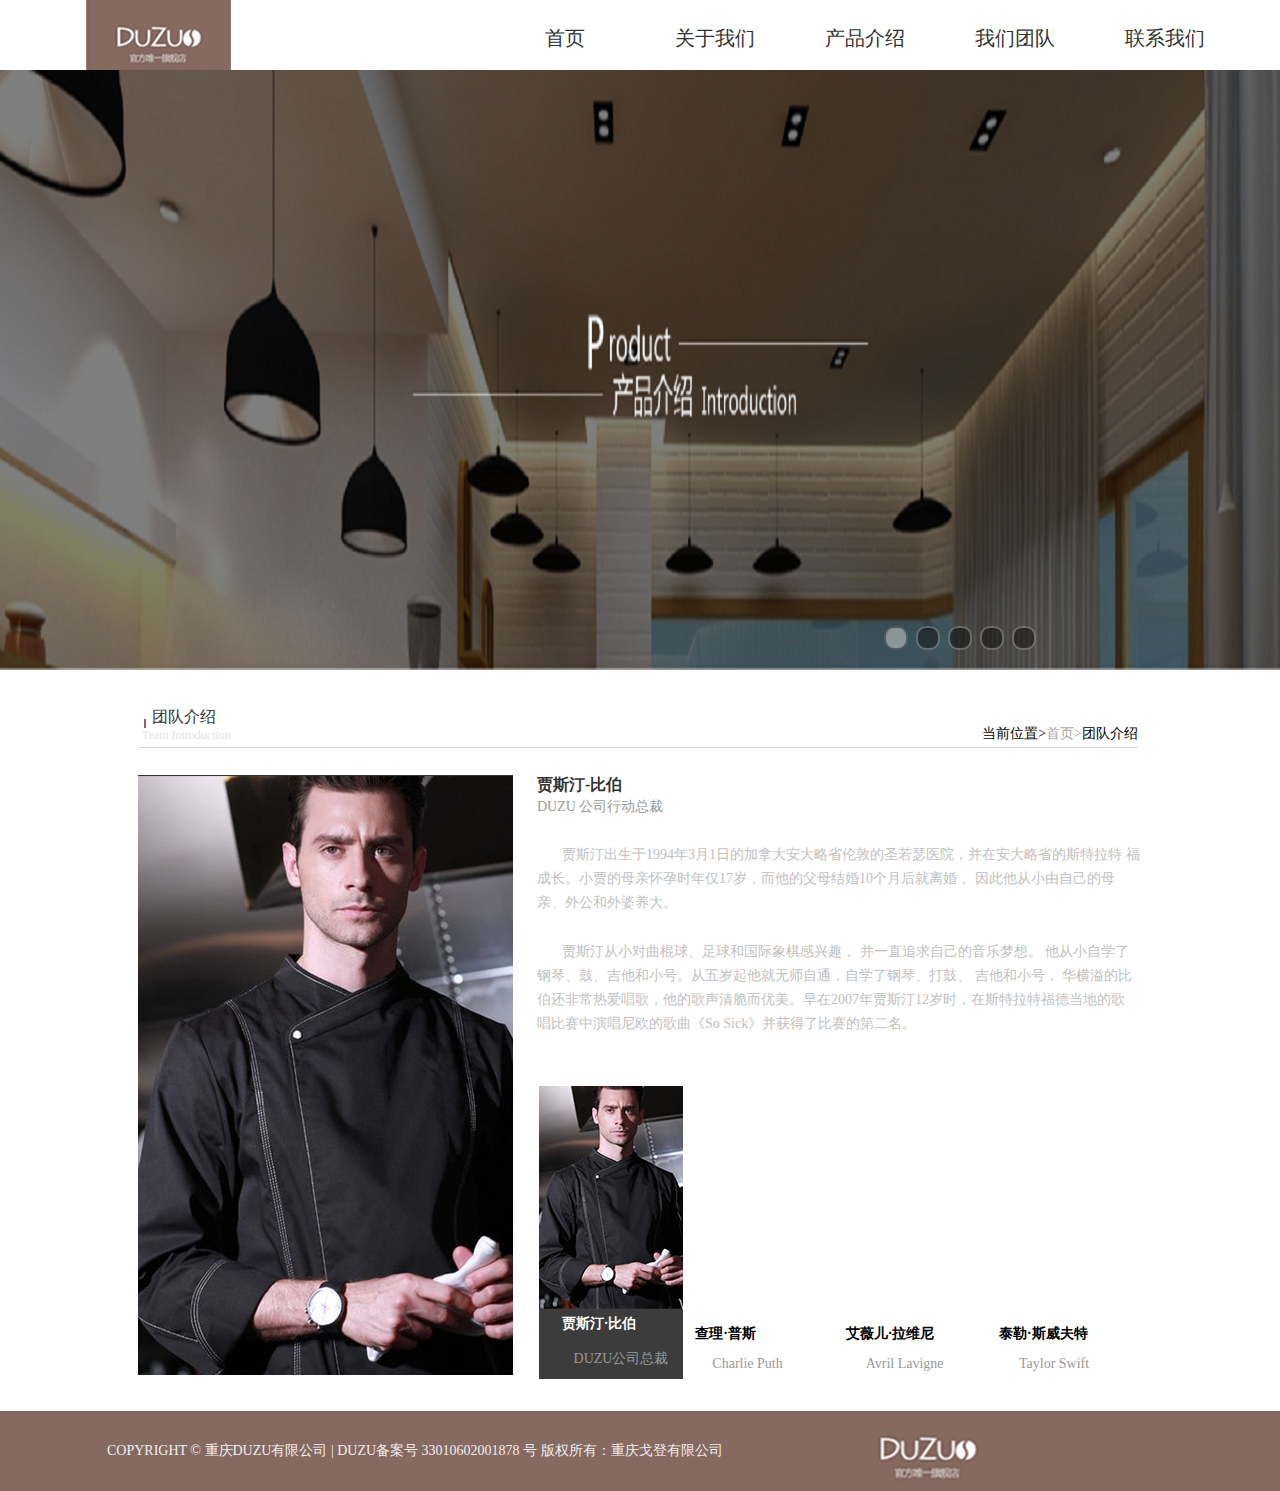
<file: team.html>
<!--
 * @Author: your name
 * @Date: 2020-05-23 14:51:05
 * @LastEditTime: 2020-06-08 09:49:00
 * @LastEditors: Please set LastEditors
 * @Description: In User Settings Edit
 * @FilePath: \咖啡\team.html
--> 
<!DOCTYPE html>
<html lang="en">
<head>
    <meta charset="UTF-8">
    <meta name="viewport" content="width=device-width, initial-scale=1.0">
    <title>Document</title>
    <link rel="stylesheet" href="./css/team.css">
    <link rel="stylesheet" href="./css/style.css">
</head>
<body>
    <header id="header" class="container clear">
        <div class="header-logo l">
            <a href="#"><img src="./iamges/inco.png" alt=""></a>
        </div>
        <div id="nav" class="header-nav  r">
            <ul class="header-nav clear">
                <li class="active"><a href="index.html">首页</a></li>
                <li ><a href="about.html">关于我们</a></li>
                <li><a href="introduce.html">产品介绍 </a></li>
                <li><a href="team.html">我们团队</a></li>
                <li><a href="contact.html">联系我们</a></li>
            </ul>
        </div>
    </header>
    <div class="bannerbox">
        <div class="Homebanner">
             <img src="./iamges/banner1.png">
                    <img src="./iamges/banner2.png">
                    <img src="./iamges/banner3.png">
                    <img src="./iamges/banner4.png">
                    <img src="./iamges/banner5.png">
                 </div>
                 <button name="btn"><</button>
                 <button name="btn">></button>
            <div class="Homedot">
                <a href="javascript:;" class="cur" name="di"  sh="0"></a>
                <a href="javascript:;" name="di" sh="1"></a>
                <a href="javascript:;" name="di" sh="2"></a>
                <a href="javascript:;" name="di" sh="3"></a>
                <a href="javascript:;" name="di" sh="4"></a>
            </div>
    </div> 
    <div id="about" class="container">
        <div class="about-title">
            <div class="left l">
                <div class="text">
        <p>团队介绍</p>
        <span><img src="./iamges/竖线.png" alt=""></span>
          <p>Team Introduction</p></div>
         
        </div>
          <div class="right r">
        <p>当前位置><span style="color: #a9a9a9">首页></span>团队介绍</p>
     </div>
    </div>
     <div class="content clear" id="kai">
            
            <div class="page l">
            <img src="./iamges/贾斯丁.png" alt="">
            </div>
            <div class="jieshao l">
                <div class="jieshao_tiltle">
                <h4>贾斯汀-比伯</h4>
                <p>DUZU 公司行动总裁</p>
                </div>
                <div class="jieshao_text">
            <p> 贾斯汀出生于1994年3月1日的加拿大安大略省伦敦的圣若瑟医院，并在安大略省的斯特拉特
                福成长。小贾的母亲怀孕时年仅17岁，而他的父母结婚10个月后就离婚， 因此他从小由自己的母
                亲、外公和外婆养大。</p>
            <p>贾斯汀从小对曲棍球、足球和国际象棋感兴趣， 并一直追求自己的音乐梦想。 他从小自学了
                钢琴、鼓、吉他和小号。从五岁起他就无师自通，自学了钢琴、打鼓、 吉他和小号， 华横溢的比
                伯还非常热爱唱歌，他的歌声清脆而优美。早在2007年贾斯汀12岁时，在斯特拉特福德当地的歌
                唱比赛中演唱尼欧的歌曲《So Sick》并获得了比赛的第二名。</p>
            </div>
             
           
            </div> 
        
               
    </div> 
    <div class="content clear">
            
        <div class="page l">
        <img src="./iamges/查理.png" alt="">
        </div>
        <div class="jieshao l">
            <div class="jieshao_tiltle">
            <h4>查理-普斯</h4>
            <p>DUZU 公司行动经理</p>
            </div>
            <div class="jieshao_text">
        <p> 查理出生于1994年3月1日的加拿大安大略省伦敦的圣若瑟医院  ， 并在安大略省的斯特拉特
            福成长。小查的母亲怀孕时年仅17岁，而他的父母结婚10个月后就离婚， 因此他从小由自己的母
            亲、外公和外婆养大</p>
        <p>查理从小对曲棍球、 足球和国际象棋感兴趣，  并一直追求自己的音乐梦想。  他从小自学了
            钢琴、鼓、吉他和小号。从五岁起他就无师自通，自学了钢琴、打鼓、 吉他和小号， 华横溢的比
            伯还非常热爱唱歌， 他的歌声清脆而优美。 早在2007年查理12岁时， 在斯特拉特福德当地的歌
            唱比赛中演唱尼欧的歌曲《So Sick》并获得了比赛的第二名。</p>
        </div>
    </div>
</div>
<div class="content clear">
            
    <div class="page l">
    <img src="./iamges/艾薇儿.png" alt="">
    </div>
    <div class="jieshao l">
        <div class="jieshao_tiltle">
        <h4>艾薇儿-拉维尼</h4>
        <p>DUZU公司总裁</p>
        </div>
        <div class="jieshao_text">
    <p> 艾薇儿出生于1994年3月1日的加拿大安大略省伦敦的圣若瑟医院，并在安大略省的斯特拉特
        福成长。小艾的母亲怀孕时年仅17岁，而他的父母结婚10个月后就离婚， 因此他从小由自己的母
        亲、外公和外婆养大。</p>
    <p>艾薇儿出生于1994年3月1日的加拿大安大略省伦敦的圣若瑟医院，并在安大略省的斯特拉特
        福成长。小艾的母亲怀孕时年仅17岁，而他的父母结婚10个月后就离婚， 因此他从小由自己的母
        亲、外公和外婆养大。</p>
    </div>
</div>
</div>
<div class="content clear">
            
    <div class="page l">
    <img src="./iamges/泰勒.png" alt="">
    </div>
    <div class="jieshao l">
        <div class="jieshao_tiltle">
        <h4>泰勒-斯威夫特</h4>
        <p>DUZU 公司总监</p>
        </div>
        <div class="jieshao_text">
    <p>泰勒出生于1994年3月1日的加拿大安大略省伦敦的圣若瑟医院  ， 并在安大略省的斯特拉特
        福成长。小泰的母亲怀孕时年仅17岁，而他的父母结婚10个月后就离婚， 因此他从小由自己的母
        亲、外公和外婆养大。</p>
    <p>泰勒从小对曲棍球、 足球和国际象棋感兴趣，  并一直追求自己的音乐梦想。  他从小自学了
        钢琴、鼓、吉他和小号。从五岁起他就无师自通，自学了钢琴、打鼓、 吉他和小号， 华横溢的比
        伯还非常热爱唱歌，他的歌声清脆而优美。早在2007年贾斯汀12岁时，在斯特拉特福德当地的歌
        唱比赛中演唱尼欧的歌曲《So Sick》并获得了比赛的第二名。</p>
    </div>
</div>
</div> 
       <div class="team_img ">
             <ul>
                 <li>
                      <img src="./iamges/贾斯丁人物.png" alt="" class="active">
                    <div  class="active"><h4>贾斯汀·比伯</h4><span style="color: #999999;">DUZU公司总裁</span> </div></li>
                 <li>   <img src="./iamges/查理人物.png" alt="">  
                    <div>
                 <h4>查理·普斯</h4>
                 <span style="color: #999999;">Charlie Puth</span>
                 </div></li>
                 <li>  <img src="./iamges/艾薇儿人物.png" alt=""> 
                 <div >
                 <h4>艾薇儿·拉维尼</h4>
                 <span style="color: #999999;">Avril Lavigne</span>
             </div></li>
                 <li>   <img src="./iamges/泰勒人物.png" alt=""> 
                 <div>
                 <h4>泰勒·斯威夫特</h4>
                 <span style="color: #999999;">Taylor Swift</span>
             </div></li>
             </ul>
            </div>  
            
                
                
                
            
                 </div> 
        </div>
</div>
     
    <div id="foot" class="container-fluid clear">
        <div class="foot_text container">
            <p>COPYRIGHT © 重庆DUZU有限公司 | DUZU备案号 33010602001878 号 版权所有：重庆戈登有限公司</p>
            <img src="./iamges/foot.png" alt="">
        </div>
       
    </div>
    <script src="./js/banner.js"></script>
    <script>
        var oDiv = document.querySelectorAll("ul li div");
        console.log(oDiv);
        var oDiv1 =document.querySelectorAll(".content");
        console.log(oDiv1);
        oDiv.forEach(function (itme,key) {
        console.log(itme);
        itme.onclick = function() {
                oDiv.forEach(function (v,k) {
                   //清空效果
                   v.previousElementSibling.className=""
                   v.className="";
                    oDiv1[k].id ="";
                })					
                //当前点击的标签设置变化
                itme.previousElementSibling.className="active"
                itme.className="active"
            oDiv1[key].id = "kai";
            }
        
    });
    </script>
</body>
</html>
</file>
<file: css/index.css>
#header{height: 80px;}
#header .header-logo{margin-left: 46px;}
#header .header-nav{line-height: 77px;text-align: center; display: flex;justify-content: space-between;}
#header .header-nav li{width: 150px; }
#header .header-nav a:hover{ display: block; color: #866961;border-bottom:3px #866961 solid ;}
#header .header-nav li a{display: block; color: #333333;font-size:20px ;}
.bannerbox {width: 100%;top: -10px; overflow: hidden;position: relative;}			
.Homebanner{width:500%;/* overflow: hidden; */position: relative;left: 0;transition: all 2s;}	
.Homebanner>img {height: 600px; float: left;width: 20%;}
.bannerbox>button { width: 42px;height: 69px;border: 1px solid #000;background: rgba(0, 0, 0, .5); font-size: 36px; /* border-radius: 50%; */color: #fff;cursor: pointer;outline: none;position: absolute;top: 50%;opacity: .0;margin-top: -20px;}
.bannerbox>button:nth-of-type(1) {left: 20px;}
.bannerbox>button:nth-of-type(2) {right: 20px;}
.bannerbox>button:hover { opacity: .8; background: rgba(0, 0, 0, .7);}
.bannerbox>button:active { opacity: .8; background: rgba(0, 0, 0, .9);}
.marright{margin-right: 0px !important;opacity: 1 !important;}
 .marleft{margin-left: 0px !important;opacity: 1 !important;}
.Homedot{position:absolute;z-index:5;  left: auto; left: 880px; bottom: 20px; text-align: right;}
.Homedot a{ display: block; float: left; width: 20px; height: 20px; border: 2px solid #fff; border-color: hsla(0,0%,100%,.3); border-radius: 10px; overflow: hidden;
background: rgba(0,0,0,.4); opacity: 1;margin: 0 4px;}
.Homedot a.cur{background: hsla(0,0%,100%,.4); border-color: rgba(0,0,0,.4);}
#about{margin-top: 54px;}
#about .about-title{text-align: center;}
#about .about-title h3{font-family: "微软雅黑";text-align: center;  font-size: 24px;color: #333333;}
#about .about-title p{font-family: "微软雅黑";text-align: center; font-size: 14px;color: #666666;}
#about .content{margin-top: 70px;}
#about .page{margin-left: 76px;}
#about .jieshao {margin-left: 30px;margin-top: 13px;width: 610px;height: 511px;}
#about .jieshao h4{font-size: 24px;color:#393438 ;}
#about .jieshao p:nth-of-type(1){margin-top: 70px; text-indent: 2em;line-height: 30px; font-size: 14px;color: #393438}
#about .jieshao p:nth-of-type(2){margin-top: 20px; text-indent: 2em;line-height: 30px; font-size: 14px;color: #d4d3d4}
#pg{width: 100%; margin-top: 111px;line-height: 120px;text-align: center;font-size: 24px; color: #fefefe;}
#pg  p{position: relative;top:-120px} 
#introduce{margin-top: 41px;}
#introduce .introduce-title h3{font-family: "微软雅黑";text-align: center;  font-size: 24px;color: #333333;}
#introduce .introduce-title p{font-family: "微软雅黑";text-align: center; font-size: 14px;color: #666666;}
#introduce .introduce_img{margin-top: 103px;} 
#introduce .introduce_img .t{width: 331px;margin-left: 42px;margin-right: 23px;} 
#introduce .introduce_img .t .text{width: 325;text-align: center;}
#introduce .introduce_img .t .text h4{line-height: 49px; color: #666666;font-size: 24px;}
#introduce .introduce_img .t .text p{color: #b0b0b0;line-height: 24px;}
#te .container-fluid{background: url(../iamges/bj.png) no-repeat;background-size: cover;}
#team{margin-top: 105px;margin-bottom: 40px;}
#team .team-title h3{font-family: "微软雅黑";text-align: center;  font-size: 24px;color: #333333;}
#team .team-title p{font-family: "微软雅黑";text-align: center; font-size: 14px;color: #666666;}
 #team .team_img{margin-top: 70px;margin-left: 17px;}
 #team .team_img .x{margin-left: 38px;}
 #team .team_img .x .text:hover{width: 243px;height: 103px;display: block; text-align: center;color: #ffffff; background-color: #3c3c3c;}
 #team .team_img .x .text{width: 243px;height: 103px; text-align: center;color: #333333; border: 1px #999999 solid;border-top: none;}
 #team .team_img .x .text h4{font-size: 20px;padding-top: 29px;}
 #team .team_img .x .text p{font-size: 16px;padding-top: 13px;padding-bottom: 28px;}
 #team .team_img .x .text p:nth-of-type(2){display: none;}
 #contact{margin-top: 125px;}
 #contact .contact-title h3{font-family: "微软雅黑";text-align: center;  font-size: 24px;color: #333333;}
#contact .contact-title p{font-family: "微软雅黑";text-align: center; font-size: 14px;color: #666666;}
#contact .contact_cont{margin: 67px 60px 52px 62px;width: 1075px;}
#contact .contact_cont .img{}
#contact .contact_cont .contact_text{width: 350px;height: 347px;margin-left: 55px;}
#contact .contact_cont .text:nth-of-type(2){margin-top: 14px;}
#contact .contact_cont .text:nth-of-type(3){margin-top: 14px;}
#contact .contact_cont .text .t{margin-left: 16px;line-height: 27px;}
#contact .contact_cont .text .t h4{font-size: 20px;color: #333333;}
#contact .contact_cont .text .t p:nth-of-type(1){font-size: 14px;color: #999999;}
#contact .contact_cont .text .t p:nth-of-type(2){font-size: 14px;color:#333333;}
#contact .contact_cont .text .t p:nth-of-type(3){font-size: 14px;color:#999999;}
#foot{width: 100%; height: 80px;background-color: #866961;}
#foot .foot_text{ display: flex;justify-content: space-between;align-items: center;}
#foot .foot_text p{width: 618px; font-family: 黑体; margin-left: 64px;line-height: 80px;text-align: center;color: #f0eeed;}
#foot .foot_text img{position: relative; width: 142px; height: 52px; margin-right: 240px;top: 7px;}
</file>
<file: css/style.css>
*{ margin:0px; padding:0px;}
ul,ol{ list-style: none;}
a{ text-decoration: none; color:#424242;}
img{ display: block;}
body{ font-family: Arial; font-size:14px;font-family: "微软雅黑";overflow-x: hidden;}
h1,h2,h3{ font-size:14px;}

/* css common */
.l{ float:left;}
.r{ float:right;}
.clear:after{ content:""; display:block; clear:both;}
.container{ width:1200px; margin:0 auto; position: relative;}
.container-fluid{ position: relative;}
</file>
<file: css/about.css>
#header{height: 80px;}
#header .header-logo{margin-left: 46px;}
#header .header-nav{line-height: 77px;text-align: center; display: flex;justify-content: space-between;}
#header .header-nav li{width: 150px; }
#header .header-nav a:hover{ color: #866961;border-bottom:3px #866961 solid ;}
#header .header-nav li a{display: block; color: #333333;font-size:20px ;}
.bannerbox {width: 100%;top: -10px; overflow: hidden;position: relative;}			
.Homebanner{width:500%;/* overflow: hidden; */position: relative;left: 0;transition: all 2s;}	
.Homebanner>img {height: 600px; float: left;width: 20%;}
.bannerbox>button { width: 42px;height: 69px;border: 1px solid #000;background: rgba(0, 0, 0, .5); font-size: 36px; /* border-radius: 50%; */color: #fff;cursor: pointer;outline: none;position: absolute;top: 50%;opacity: .0;margin-top: -20px;}
.bannerbox>button:nth-of-type(1) {left: 20px;}
.bannerbox>button:nth-of-type(2) {right: 20px;}
.bannerbox>button:hover { opacity: .8; background: rgba(0, 0, 0, .7);}
.bannerbox>button:active { opacity: .8; background: rgba(0, 0, 0, .9);}
.marright{margin-right: 0px !important;opacity: 1 !important;}
 .marleft{margin-left: 0px !important;opacity: 1 !important;}
.Homedot{position:absolute;z-index:5;  left: auto; left: 880px; bottom: 20px; text-align: right;}
.Homedot a{ display: block; float: left; width: 20px; height: 20px; border: 2px solid #fff; border-color: hsla(0,0%,100%,.3); border-radius: 10px; overflow: hidden;
background: rgba(0,0,0,.4); opacity: 1;margin: 0 4px;}
.Homedot a.cur{background: hsla(0,0%,100%,.4); border-color: rgba(0,0,0,.4);}
/* #banner .v{position: absolute;left: 434px;top:223px;}
#banner .title{width: 563px;height: 160px; text-align: center;color: white;}
#banner .title p:nth-of-type(1){font-size: 36px;height: 55px;}
#banner .title p:nth-of-type(2){font-size: 36px;margin-top: 12px;}
#banner .title p:nth-of-type(3){margin-top: 16px;}
#banner .title p:nth-of-type(4){margin-top: 13px;} */
#about{height: 642px;}
#about .about-title{margin: 31px 97px 0px 98px;border-bottom:1px #d5d5d5 solid ;  width: 1000px;height: 36px;cursor: pointer;}
#about .about-title .left{height: 35px;position: relative;top:-4px;}
#about .about-title .left .text {height: 100%; display: flex;display: inline-block;}
#about .about-title .left .text:nth-of-type(2){margin-left: 38px; }
#about .about-title .left .text:nth-of-type(3){margin-left: 38px; }
#about .about-title .left .text span{position: relative;top:-9px;left: 2px;}
#about .about-title .left .text p:nth-of-type(1){font-size: 16px;color: #333333;text-indent: 10px;}
#about .about-title .left .text p:nth-of-type(2){font-size: 12px;color: #e3e3e3;position: relative;top:-9px;}
#about .about-title .right{margin-top: 14px;}
#about .content{margin: 20px 97px 36px 97px;width: 1000px;position: absolute;display: none;}
#about #kai{display: block;}
#about .content .jieshao{width: 1000px; margin-top: 25px;font-size: 14px; text-indent: 2em;line-height: 27px;color: #666666;}
#about .content .jieshao p:nth-of-type(2){margin-top: 27px;}
#about .content .jieshao1{width: 1000px;height: 105px; border-bottom:1px #f2f2f2 solid ;}
#about .content .jieshao1 .jieshao1-left {margin: 15px 0px 25px 15px;display: inline-block; border-right: 1px #f2f2f2 solid}
#about .content .jieshao1 .jieshao1-left p:nth-of-type(1){font-size: 36px;color: #866961;margin: -.2em 0; font-family: 小塚ゴシック Pr6N;}
#about .content .jieshao1 .jieshao1-left p:nth-of-type(2){ font-size: 12px;color: #999999;font-family: 小塚ゴシック Pr6N;}
#about .content .jieshao1 .jieshao1-right {margin: 15px 0px 25px 15px;}
#about .content .jieshao1 .jieshao1-right p:nth-of-type(1){font-size: 16px;color: #866961;}
#about .content .jieshao1 .jieshao1-right a{display: block;font-size: 16px;color: #866961;}
#about .content .jieshao1 .jieshao1-right p:nth-of-type(2){font-size: 14px;color: #666666;margin-top: 20px;}
#about .content .jieshao2{width: 1000px;height: 105px; }
#about .content .jieshao2 .jieshao2-left {margin: 25px 0px 25px 0px;display: flex;}
#about .content .jieshao2 .jieshao2-left p:nth-of-type(1){font-size: 24px;color: #866961;font-family: 小塚ゴシック Pr6N;}
#about .content .jieshao2 .jieshao2-left p:nth-of-type(2){font-size: 4px;display: block;color: #f2f2f2;margin: 5px 17px 0px 7px;}
#about .content .jieshao2 .jieshao2-right {margin: 32px 0px 0px 0px;width: 870px;}
#about .content .jieshao2 .jieshao2-right p{border-bottom:1px #f2f2f2 solid ;position: relative;top: -4px;}
#about .content .jieshao2 .jieshao2-right p:nth-of-type(1){font-size: 14px;color: #666666;}
#about .content .jieshao2 .jieshao2-right p:nth-of-type(2){font-size: 14px;color: #666666;margin-top: 27px;}
#about .content .jieshao2 .jieshao2-right p:nth-of-type(3){font-size: 14px;color: #666666;margin-top: 27px;}
#foot{width: 100%; height: 80px;background-color: #866961;}
#foot .foot_text{ display: flex;justify-content: space-between;align-items: center;}
#foot .foot_text p{font-family: 黑体; margin-left: 67px;line-height: 80px;text-align: center;color: #f0eeed;}
#foot .foot_text img{width: 142px; height: 52px; margin-right: 240px;margin-top: 10px;}
</file>
<file: css/about1.css>
#header{height: 80px;}
#header .header-logo{margin-left: 46px;}
#header .header-nav{line-height: 77px;text-align: center; display: flex;justify-content: space-between;}
#header .header-nav li{width: 150px; }
#header .header-nav a:hover{ color: #866961;border-bottom:3px #866961 solid ;}
#header .header-nav li a{display: block; color: #333333;font-size:20px ;}
#banner{width: 100%;height: 400px; margin: 0 auto;overflow: hidden;}
#banner img{position: relative;left: 50%;margin-left: -960px;}
/* #banner .v{position: absolute;left: 434px;top:223px;}
#banner .title{width: 563px;height: 160px; text-align: center;color: white;}
#banner .title p:nth-of-type(1){font-size: 36px;height: 55px;}
#banner .title p:nth-of-type(2){font-size: 36px;margin-top: 12px;}
#banner .title p:nth-of-type(3){margin-top: 16px;}
#banner .title p:nth-of-type(4){margin-top: 13px;} */
#about .about-title{margin: 31px 30px 0px 30px;border-bottom:1px #f2f2f2 solid ;  width: 1140px;height: 36px;}
#about .about-title .left{height: 35px;position: relative;top:-4px;}
#about .about-title .left .text {height: 100%; display: flex;display: inline-block;}
#about .about-title .left .text span{position: relative;top:-9px;left: 2px;}
#about .about-title .left .text p:nth-of-type(1){font-size: 16px;color: #333333;text-indent: 10px;}
#about .about-title .left .text p:nth-of-type(2){font-size: 12px;color: #e3e3e3;position: relative;top:-9px;}
#about .about-title .right{margin-top: 14px;}
#about .content{margin: 20px 30px 70px 30px;width: 1140px;}
#about .content h3{font-size: 20px;color: #333333;text-align: center;font-weight: normal;}
#about .content p:nth-of-type(1){margin-top: 40px;color: #333333;}
#about .content .page{margin-top: 25px;}
#about .content .jieshao{width: 1124px; margin-top: 25px;font-size: 14px; text-indent: 2em;line-height: 30px;color: #8e8e8e;}
#about .content .jieshao p:nth-of-type(1){margin-top: 20px;}
#about .content .jieshao p:nth-of-type(2){margin-top: 31px;}
#about .content .jieshao p:nth-of-type(3){margin-top: 31px;}
#about .content .jieshao p:nth-of-type(4){margin-top: 33px;}
#about .content .jieshao p:nth-of-type(5){margin-top: 31px;}
#about .content .jieshao p:nth-of-type(6){margin-top: 29px;}
#foot{width: 100%; height: 80px;background-color: #866961;}
#foot .foot_text{ display: flex;justify-content: space-between;align-items: center;}
#foot .foot_text p{font-family: 黑体; margin-left: 67px;line-height: 80px;text-align: center;color: #f0eeed;}
#foot .foot_text img{width: 142px; height: 52px; margin-right: 240px;margin-top: 10px;}
</file>
<file: css/contact.css>
#header{height: 80px;}
#header .header-logo{margin-left: 46px;}
#header .header-nav{line-height: 77px;text-align: center; display: flex;justify-content: space-between;}
#header .header-nav li{width: 150px; }
#header .header-nav a:hover{ color: #866961;border-bottom:3px #866961 solid ;}
#header .header-nav li a{display: block; color: #333333;font-size:20px ;}
.bannerbox {width: 100%;top: -10px; overflow: hidden;position: relative;}			
.Homebanner{width:500%;/* overflow: hidden; */position: relative;left: 0;transition: all 2s;}	
.Homebanner>img {height: 600px; float: left;width: 20%;}
.bannerbox>button { width: 42px;height: 69px;border: 1px solid #000;background: rgba(0, 0, 0, .5); font-size: 36px; /* border-radius: 50%; */color: #fff;cursor: pointer;outline: none;position: absolute;top: 50%;opacity: .0;margin-top: -20px;}
.bannerbox>button:nth-of-type(1) {left: 20px;}
.bannerbox>button:nth-of-type(2) {right: 20px;}
.bannerbox>button:hover { opacity: .8; background: rgba(0, 0, 0, .7);}
.bannerbox>button:active { opacity: .8; background: rgba(0, 0, 0, .9);}
.marright{margin-right: 0px !important;opacity: 1 !important;}
 .marleft{margin-left: 0px !important;opacity: 1 !important;}
.Homedot{position:absolute;z-index:5;  left: auto; left: 880px; bottom: 20px; text-align: right;}
.Homedot a{ display: block; float: left; width: 20px; height: 20px; border: 2px solid #fff; border-color: hsla(0,0%,100%,.3); border-radius: 10px; overflow: hidden;
background: rgba(0,0,0,.4); opacity: 1;margin: 0 4px;}
.Homedot a.cur{background: hsla(0,0%,100%,.4); border-color: rgba(0,0,0,.4);}
#contact{margin-bottom: 55px;}
#contact .contact-title{margin: 35px 100px 19px 100px;border-bottom:1px #d5d5d5 solid ;  width: 995px;height: 36px;}
#contact .contact-title .left{height: 35px;position: relative;top:-4px;}
#contact .contact-title .left .text {height: 100%; display: flex;display: inline-block; }
#contact .contact-title .left .text span{position: relative;top:-9px;left: 2px;}
#contact .contact-title .left .text p:nth-of-type(1){font-size: 16px;color: #333333;text-indent: 10px;}
#contact .contact-title .left .text p:nth-of-type(2){font-size: 12px;color: #e3e3e3;position: relative;top:-9px;}
#contact .contact-title .right{margin-top: 14px;}
#contact .content{margin:0px 100px 55px 100px;width: 995px;}
#contact .content   .contact_text{width: 1100px; margin:52px 0px 0px 0px ;}
#contact .content .contact_text .text:nth-of-type(1){margin-left: 16px;}
#contact .content .contact_text .text:nth-of-type(2){margin-left: 10px;}
#contact .content .contact_text .text:nth-of-type(3){margin-left: 43px;}
#contact .content .contact_text .text .t{margin-left: 14px;;}
#contact .content .contact_text .text .t .t-te{height: 40px;}
#contact .content .contact_text .text .t .t-te span{position: relative;top:-12px;left: 2px;}
#contact .content .contact_text .text .t .t-te p:nth-of-type(1){font-size: 20px;color: #333333;text-indent: 10px;}
#contact .content  .contact_text .text .t .t-td{margin-top: 30px;}
#contact .content  .contact_text .text .t .t-te p:nth-of-type(2){font-size: 14px;color: #999999;position: relative;top:-9px;}
#contact .content  .contact_text .text .t .t-td p:nth-of-type(1){font-size: 14px;color:#333333;}
#contact .content  .contact_text .text .t .t-td p:nth-of-type(2){font-size: 14px;color:#999999;}
#foot{width: 100%; height: 80px;background-color: #866961;}
#foot .foot_text{ display: flex;justify-content: space-between;align-items: center;}
#foot .foot_text p{font-family: 黑体; margin-left: 67px;line-height: 80px;text-align: center;color: #f0eeed;}
#foot .foot_text img{width: 142px; height: 52px; margin-right: 240px;margin-top: 10px;}
</file>
<file: css/introduce.css>
#header{height: 80px;}
#header .header-logo{margin-left: 46px;}
#header .header-nav{line-height: 77px;text-align: center; display: flex;justify-content: space-between;}
#header .header-nav li{width: 150px; }
#header .header-nav a:hover{ color: #866961;border-bottom:3px #866961 solid ;}
#header .header-nav li a{display: block; color: #333333;font-size:20px ;}
.bannerbox {width: 100%;top: -10px; overflow: hidden;position: relative;}			
.Homebanner{width:500%;/* overflow: hidden; */position: relative;left: 0;transition: all 2s;}	
.Homebanner>img {height: 600px; float: left;width: 20%;}
.bannerbox>button { width: 42px;height: 69px;border: 1px solid #000;background: rgba(0, 0, 0, .5); font-size: 36px; /* border-radius: 50%; */color: #fff;cursor: pointer;outline: none;position: absolute;top: 50%;opacity: .0;margin-top: -20px;}
.bannerbox>button:nth-of-type(1) {left: 20px;}
.bannerbox>button:nth-of-type(2) {right: 20px;}
.bannerbox>button:hover { opacity: .8; background: rgba(0, 0, 0, .7);}
.bannerbox>button:active { opacity: .8; background: rgba(0, 0, 0, .9);}
.marright{margin-right: 0px !important;opacity: 1 !important;}
 .marleft{margin-left: 0px !important;opacity: 1 !important;}
.Homedot{position:absolute;z-index:5;  left: auto; left: 880px; bottom: 20px; text-align: right;}
.Homedot a{ display: block; float: left; width: 20px; height: 20px; border: 2px solid #fff; border-color: hsla(0,0%,100%,.3); border-radius: 10px; overflow: hidden;
background: rgba(0,0,0,.4); opacity: 1;margin: 0 4px;}
.Homedot a.cur{background: hsla(0,0%,100%,.4); border-color: rgba(0,0,0,.4);}
/* #banner .v{position: absolute;left: 434px;top:223px;}
#banner .title{width: 563px;height: 160px; text-align: center;color: white;}
#banner .title p:nth-of-type(1){font-size: 36px;height: 55px;}
#banner .title p:nth-of-type(2){font-size: 36px;margin-top: 12px;}
#banner .title p:nth-of-type(3){margin-top: 16px;}
#banner .title p:nth-of-type(4){margin-top: 13px;} */
#about{ width: 1000px; height: 640px;}
#about .about-title{margin: 31px 30px 0px 31px;width: 1000px; border-bottom:1px #d5d5d5 solid ;height: 36px;cursor: pointer;}
#about .about-title .left{height: 35px;position: relative;top:-4px;}
#about .about-title .left .text {height: 100%; display: flex;display: inline-block; }
#about .about-title .left .text:nth-of-type(2){margin-left: 38px; }
#about .about-title .left .text:nth-of-type(3){margin-left: 38px; }
#about .about-title .left .text span{position: relative;top:-9px;left: 2px;}
#about .about-title .left .text p:nth-of-type(1){font-size: 16px;color: #333333;text-indent: 10px;}
#about .about-title .left .text p:nth-of-type(2){font-size: 12px;color: #e3e3e3;position: relative;top:-9px;}
#about .about-title .right{margin-top: 14px;}
#about .content{margin: 27px 30px 40px 31px;width: 1100px;position: absolute;display:none;}
#about #kai{display: block;}
#about .content .jieshao{width: 535px; margin-left: 37px;margin-top: 12px;font-size: 16px; text-indent: 2em;line-height: 30px;color: #333333;}
#about .content .jieshao p:nth-of-type(2){margin-top: 30px;}
/* #about .content1{margin: 27px 97px 40px 98px;width: 1100px;position: absolute;display: none;}
#about .content1 .jieshao1{width: 547px; margin-left: 24px;margin-top: 12px;font-size: 16px; text-indent: 2em;line-height: 30px;color: #333333;}
#about .content1 .jieshao1 p:nth-of-type(2){margin-top: 26px;}
#about .content1 .jieshao1 p:nth-of-type(3){margin-top: 26px;}
#about .content1 .jieshao1 p:nth-of-type(4){margin-top: 26px;}
#about .content2{margin: 27px 97px 40px 98px;width: 1100px; display:none}
#about .content2 .jieshao2{width: 550px; margin-left: 14px;margin-top: 12px;font-size: 16px; text-indent: 2em;line-height: 30px;color: #333333;}
#about .content2 .jieshao2 p:nth-of-type(2){margin-top: 28px;}
#about .content2 .jieshao2 p:nth-of-type(3){margin-top: 31px;text-indent: 0em;} */
#foot{width: 100%; height: 80px;background-color: #866961;}
#foot .foot_text{ display: flex;justify-content: space-between;align-items: center;}
#foot .foot_text p{font-family: 黑体; margin-left: 67px;line-height: 80px;text-align: center;color: #f0eeed;}
#foot .foot_text img{width: 142px; height: 52px; margin-right: 240px;margin-top: 10px;}
</file>
<file: css/team.css>
#header{height: 80px;}
#header .header-logo{margin-left: 46px;}
#header .header-nav{line-height: 77px;text-align: center; display: flex;justify-content: space-between;}
#header .header-nav li{width: 150px; }
#header .header-nav a:hover{ color: #866961;border-bottom:3px #866961 solid ;}
#header .header-nav li a{display: block; color: #333333;font-size:20px ;}
.bannerbox {width: 100%;top: -10px; overflow: hidden;position: relative;}			
.Homebanner{width:500%;/* overflow: hidden; */position: relative;left: 0;transition: all 2s;}	
.Homebanner>img {height: 600px; float: left;width: 20%;}
.bannerbox>button { width: 42px;height: 69px;border: 1px solid #000;background: rgba(0, 0, 0, .5); font-size: 36px; /* border-radius: 50%; */color: #fff;cursor: pointer;outline: none;position: absolute;top: 50%;opacity: .0;margin-top: -20px;}
.bannerbox>button:nth-of-type(1) {left: 20px;}
.bannerbox>button:nth-of-type(2) {right: 20px;}
.bannerbox>button:hover { opacity: .8; background: rgba(0, 0, 0, .7);}
.bannerbox>button:active { opacity: .8; background: rgba(0, 0, 0, .9);}
.marright{margin-right: 0px !important;opacity: 1 !important;}
 .marleft{margin-left: 0px !important;opacity: 1 !important;}
.Homedot{position:absolute;z-index:5;  left: auto; left: 880px; bottom: 20px; text-align: right;}
.Homedot a{ display: block; float: left; width: 20px; height: 20px; border: 2px solid #fff; border-color: hsla(0,0%,100%,.3); border-radius: 10px; overflow: hidden;
background: rgba(0,0,0,.4); opacity: 1;margin: 0 4px;}
.Homedot a.cur{background: hsla(0,0%,100%,.4); border-color: rgba(0,0,0,.4);}
/* #banner .v{position: absolute;left: 434px;top:223px;}
#banner .title{width: 563px;height: 160px; text-align: center;color: white;}
#banner .title p:nth-of-type(1){font-size: 36px;height: 55px;}
#banner .title p:nth-of-type(2){font-size: 36px;margin-top: 12px;}
#banner .title p:nth-of-type(3){margin-top: 16px;}
#banner .title p:nth-of-type(4){margin-top: 13px;} */
#about{height: 700px;}
#about .about-title{margin: 31px 97px 0px 98px;border-bottom:1px #d5d5d5 solid ;  width: 1000px;height: 36px;}
#about .about-title .left{height: 35px;position: relative;top:-4px;}
#about .about-title .left .text {height: 100%; display: flex;display: inline-block; margin-left: 4px;}
#about .about-title .left .text span{position: relative;top:-9px;left: 2px;}
#about .about-title .left .text p:nth-of-type(1){font-size: 16px;color: #333333;text-indent: 10px;}
#about .about-title .left .text p:nth-of-type(2){font-size: 12px;color: #e3e3e3;position: relative;top:-9px;}
#about .about-title .right{margin-top: 14px;}
#about .content{margin: 27px 97px 34px 98px;position: absolute;display: none;}
#about #kai{display: block;}
#about .content .jieshao{width: 605px; margin-left: 24px; }
#about .content .jieshao .jieshao_text{text-indent: 25px;line-height: 24px;color: #c1c1c1;margin-top: 27px;}
#about .content .jieshao .jieshao_tiltle h4{font-size: 16px;color: #333333;}
#about .content .jieshao .jieshao_tiltle p{font-size: 14px; color: #999999;margin-top: 2px;}
#about .content .jieshao .jieshao_text p:nth-of-type(2){margin-top: 25px;}
#about .team_img{width: 605px;margin-left: 15px; margin-top: 45px;position: absolute;bottom:32px;left: 480px;}
#about .team_img ul {width: 605px; margin-left: 3px;height: 293px;display: flex;justify-content: space-between;}
#about .team_img ul li img{display: none;height: 223px;}
#about .team_img ul li div{ position: absolute;bottom: 0px;}
#about .team_img ul li .active{width: 144px;line-height: 40px; text-align: center;display: block;  background-color: #3c3c3c;color: #ffffff; }
#about .team_img ul li h4{ font-size: 14px;margin-right:24px ;line-height: 30px; text-align: center; }
#about .team_img ul li span{ font-size: 14px;line-height: 30px; text-align: center;margin-left:20px ; }
#about .team_img ul li {margin-left: 1px;height: 293px;width: 144px;}
#foot{width: 100%; height: 80px;background-color: #866961;}
#foot .foot_text{ display: flex;justify-content: space-between;align-items: center;}
#foot .foot_text p{font-family: 黑体; margin-left: 67px;line-height: 80px;text-align: center;color: #f0eeed;}
#foot .foot_text img{width: 142px; height: 52px; margin-right: 240px;margin-top: 10px;}
</file>
